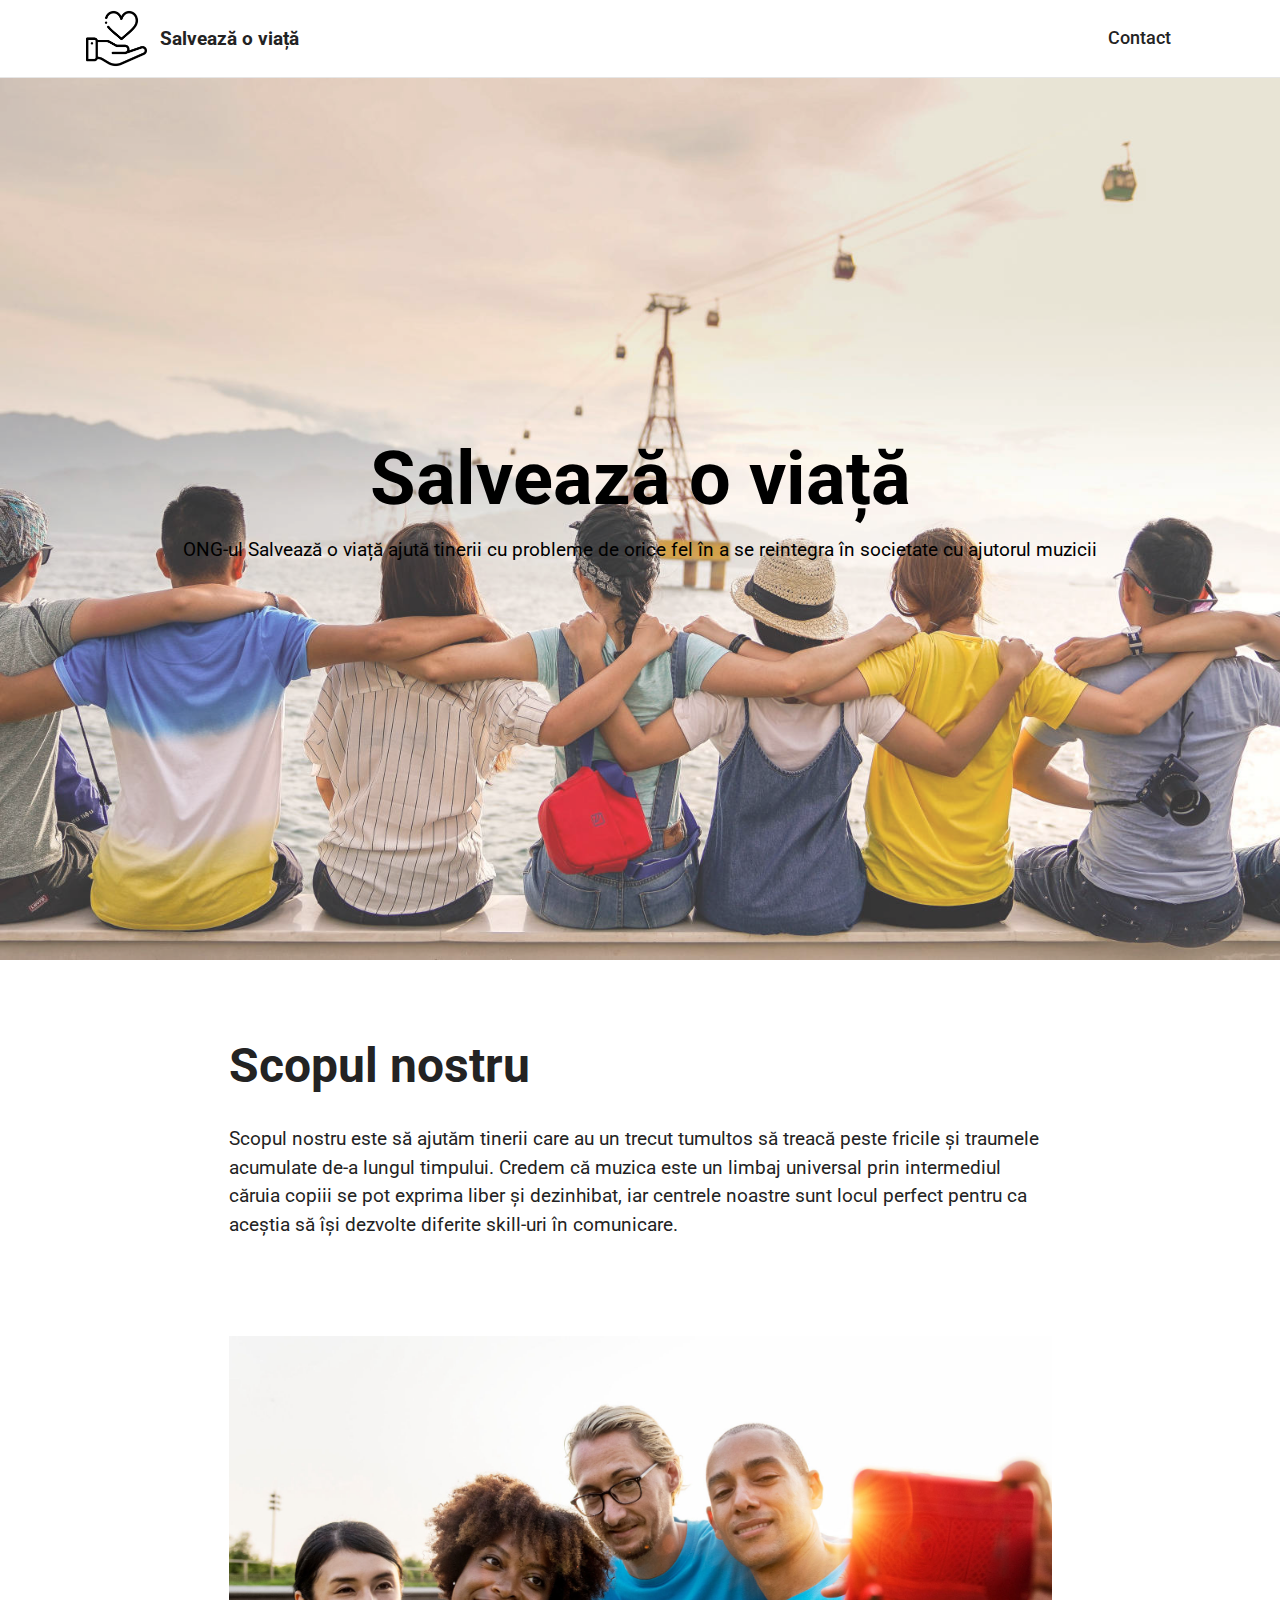
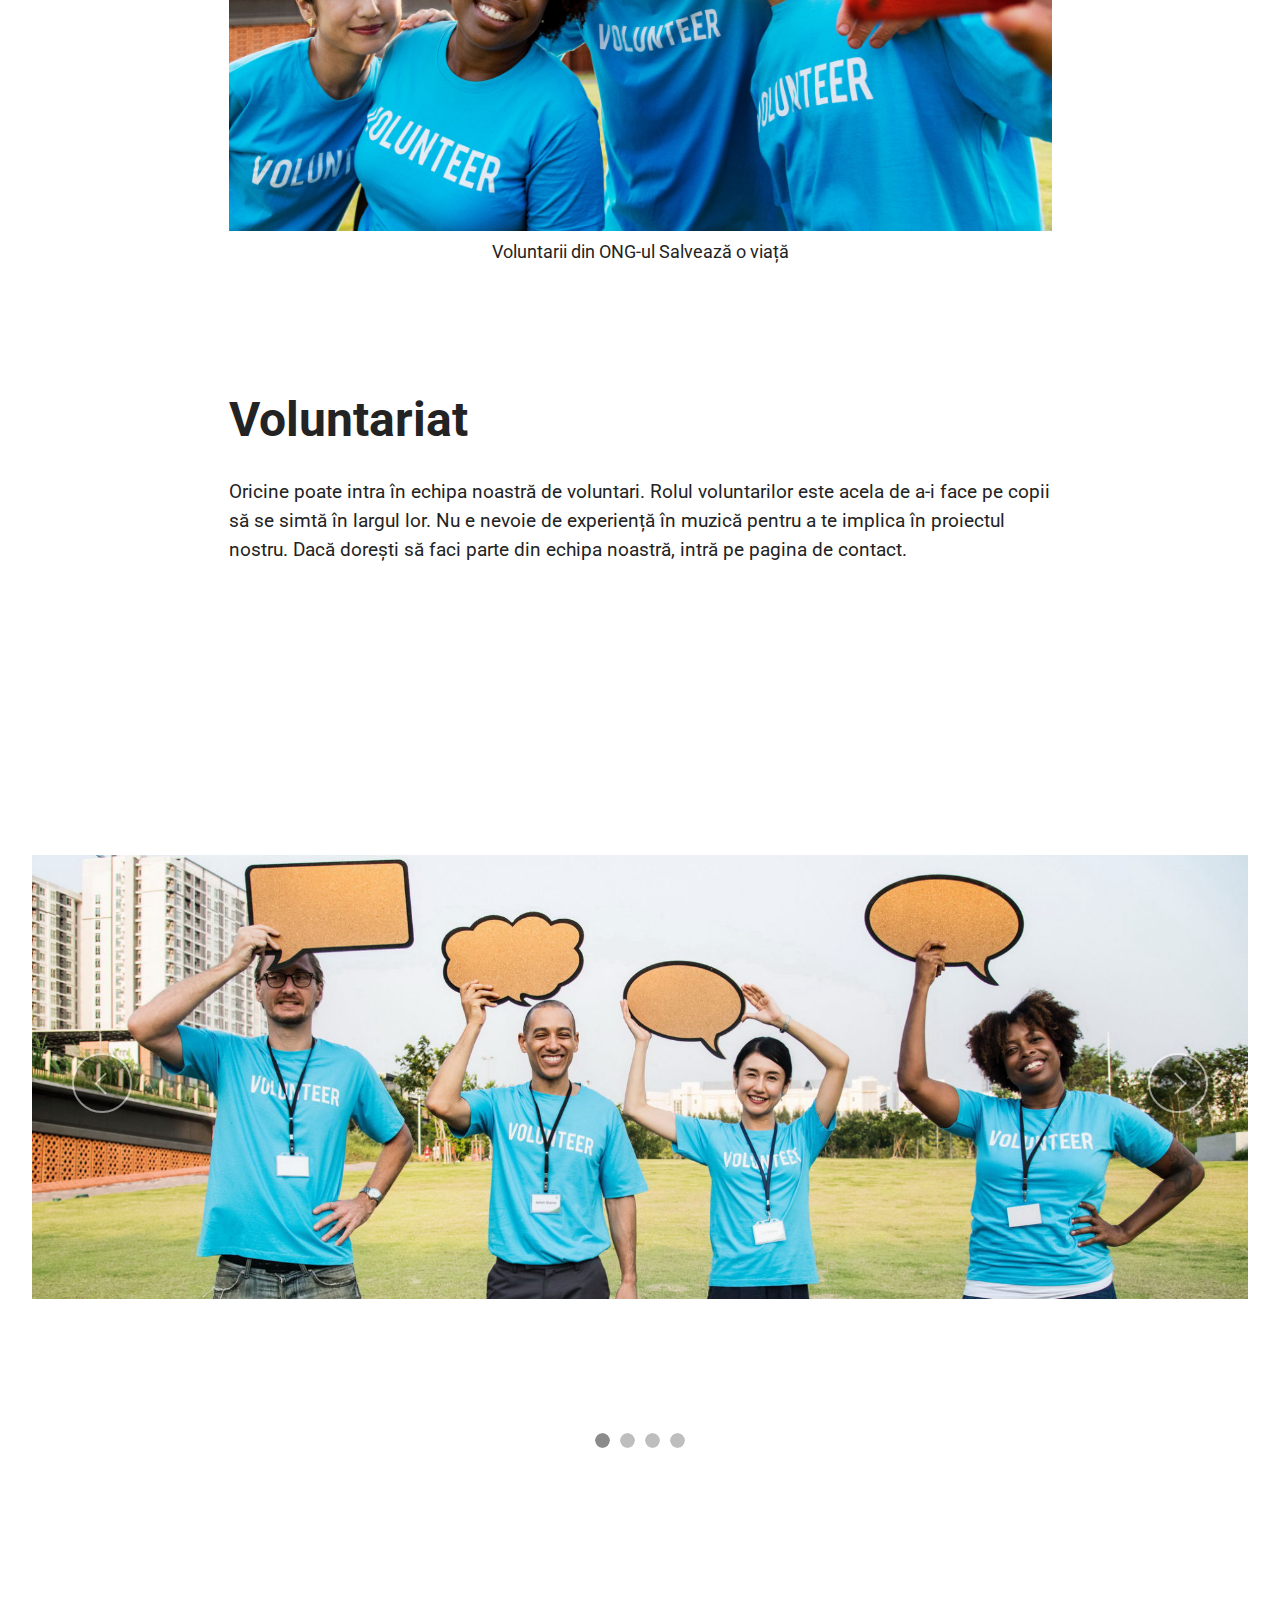
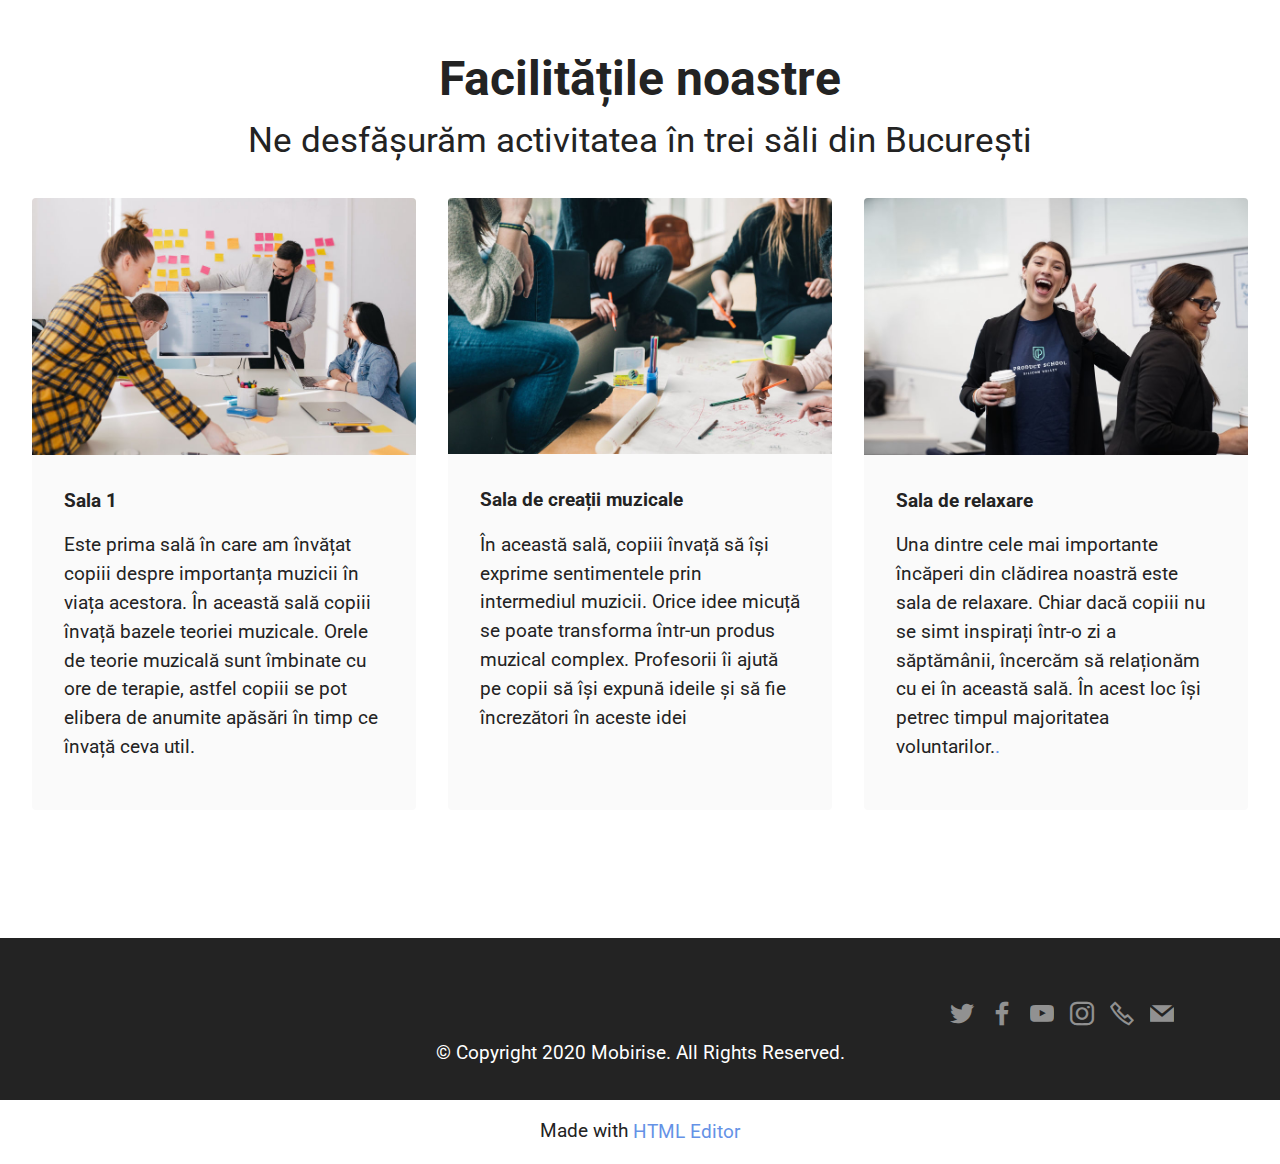
<file: index.html>
<!DOCTYPE html>
<html  >
<head>
  <meta charset="UTF-8">
  <meta http-equiv="X-UA-Compatible" content="IE=edge">
  <meta name="generator" content="Mobirise v5.7.8, mobirise.com">
  <meta name="viewport" content="width=device-width, initial-scale=1, minimum-scale=1">
  <link rel="shortcut icon" href="assets/images/heart-121x121.png" type="image/x-icon">
  <meta name="description" content="">
  
  
  <title>Home</title>
  <link rel="stylesheet" href="assets/web/assets/mobirise-icons2/mobirise2.css">
  <link rel="stylesheet" href="assets/bootstrap/css/bootstrap.min.css">
  <link rel="stylesheet" href="assets/bootstrap/css/bootstrap-grid.min.css">
  <link rel="stylesheet" href="assets/bootstrap/css/bootstrap-reboot.min.css">
  <link rel="stylesheet" href="assets/dropdown/css/style.css">
  <link rel="stylesheet" href="assets/socicon/css/styles.css">
  <link rel="stylesheet" href="assets/theme/css/style.css">
  <link rel="preload" href="https://fonts.googleapis.com/css?family=Roboto:100,100i,300,300i,400,400i,500,500i,700,700i,900,900i&display=swap" as="style" onload="this.onload=null;this.rel='stylesheet'">
  <noscript><link rel="stylesheet" href="https://fonts.googleapis.com/css?family=Roboto:100,100i,300,300i,400,400i,500,500i,700,700i,900,900i&display=swap"></noscript>
  <link rel="preload" as="style" href="assets/mobirise/css/mbr-additional.css"><link rel="stylesheet" href="assets/mobirise/css/mbr-additional.css" type="text/css">

  
  
  
</head>
<body>
  
  <section data-bs-version="5.1" class="menu cid-s48OLK6784" once="menu" id="menu1-h">
    
    <nav class="navbar navbar-dropdown navbar-fixed-top navbar-expand-lg">
        <div class="container">
            <div class="navbar-brand">
                <span class="navbar-logo">
                    
                        <img src="assets/images/heart-121x121.png" alt="Logo-ul ONG-ului reprezentând o mână care ține o inimă" style="height: 3.8rem;">
                    
                </span>
                <span class="navbar-caption-wrap"><a class="navbar-caption text-black text-primary display-7" href="index.html#top">Salvează o viață</a></span>
            </div>
            <button class="navbar-toggler" type="button" data-toggle="collapse" data-bs-toggle="collapse" data-target="#navbarSupportedContent" data-bs-target="#navbarSupportedContent" aria-controls="navbarNavAltMarkup" aria-expanded="false" aria-label="Toggle navigation">
                <div class="hamburger">
                    <span></span>
                    <span></span>
                    <span></span>
                    <span></span>
                </div>
            </button>
            <div class="collapse navbar-collapse" id="navbarSupportedContent">
                <ul class="navbar-nav nav-dropdown nav-right" data-app-modern-menu="true"><li class="nav-item"><a class="nav-link link text-black text-primary display-4" href="page1.html#contacts2-t">Contact</a></li></ul>
                
                
            </div>
        </div>
    </nav>

</section>

<section data-bs-version="5.1" class="header13 cid-tt5R61L9NM mbr-fullscreen" id="header13-l">

    

    
    <div class="mbr-overlay" style="opacity: 0.2; background-color: rgb(255, 255, 255);"></div>

    <div class="align-center container">
        <div class="row justify-content-center">
            <div class="col-12 col-lg-10">
                <h1 class="mbr-section-title mbr-fonts-style mb-3 display-1"><strong>Salvează o viață</strong></h1>
                
                <p class="mbr-text mbr-fonts-style mb-3 display-7">ONG-ul Salvează o viață ajută tinerii cu probleme de orice fel în a se reintegra în societate cu ajutorul muzicii</p>
                
                
            </div>
        </div>
    </div>
</section>

<section data-bs-version="5.1" class="content1 cid-s48udlf8KU" id="content1-8">
    
    <div class="container">
        <div class="row justify-content-center">
            <div class="title col-12 col-md-9">
                <h2 class="mbr-section-title mbr-fonts-style align-center mb-4 display-2"><strong>Scopul nostru</strong></h2>
                <h3 class="mbr-section-subtitle align-center mbr-fonts-style mb-4 display-7">Scopul nostru este să ajutăm tinerii care au un trecut tumultos să treacă peste fricile și traumele acumulate de-a lungul timpului. Credem că muzica este un limbaj universal prin intermediul căruia copiii se pot exprima liber și dezinhibat, iar centrele noastre sunt locul perfect pentru ca aceștia să își dezvolte diferite skill-uri în comunicare.</h3>
                
            </div>
        </div>
    </div>
</section>

<section data-bs-version="5.1" class="image3 cid-s48upRUlSD" id="image3-9">
    

    

    <div class="container">
        <div class="row justify-content-center">
            <div class="col-12 col-lg-9">
                <div class="image-wrapper">
                    <img src="assets/images/volunteer-1916x1153.jpg" alt="Patru voluntari făcând o poză pentru paginile noastre de social media">
                    <p class="mbr-description mbr-fonts-style mt-2 align-center display-4">Voluntarii din ONG-ul Salvează o viață</p>
                </div>
            </div>
        </div>
    </div>
</section>

<section data-bs-version="5.1" class="content1 cid-tt5WBxVD99" id="content1-o">
    
    <div class="container">
        <div class="row justify-content-center">
            <div class="title col-12 col-md-9">
                <h2 class="mbr-section-title mbr-fonts-style align-center mb-4 display-2"><strong>Voluntariat</strong></h2>
                <h3 class="mbr-section-subtitle align-center mbr-fonts-style mb-4 display-7">Oricine poate intra în echipa noastră de voluntari. Rolul voluntarilor este acela de a-i face pe copii să se simtă în largul lor. Nu e nevoie de experiență în muzică pentru a te implica în proiectul nostru. Dacă dorești să faci parte din echipa noastră, intră pe pagina de contact.</h3>
                
            </div>
        </div>
    </div>
</section>

<section data-bs-version="5.1" class="slider2 cid-tt5V5Ujp25" id="slider2-m">
    

    
    <div class="container-fluid">
        <div class="row justify-content-center">
            <div class="col-12 col-md-10 col-lg-12">
                <div class="carousel slide" id="tthFWbwuu3" data-ride="carousel" data-bs-ride="carousel" data-interval="5000" data-bs-interval="5000">
                    
                    <ol class="carousel-indicators">
                        <li data-slide-to="0" data-bs-slide-to="0" class="active" data-target="#tthFWbwuu3" data-bs-target="#tthFWbwuu3"></li><li data-slide-to="1" data-bs-slide-to="1" class="" data-target="#tthFWbwuu3" data-bs-target="#tthFWbwuu3"></li><li data-slide-to="2" data-bs-slide-to="2" class="" data-target="#tthFWbwuu3" data-bs-target="#tthFWbwuu3"></li><li data-slide-to="3" data-bs-slide-to="3" class="" data-target="#tthFWbwuu3" data-bs-target="#tthFWbwuu3"></li>
                        
                        
                    </ol>
                    <div class="carousel-inner">
                        <div class="carousel-item slider-image item active">
                            <div class="item-wrapper">
                                <img class="d-block w-100" src="assets/images/1-1900x693.jpg" alt="Voluntarii ong-ului se afla în parc, purtând tricouri pe care scrie volunteer" data-slide-to="1" data-bs-slide-to="1">
                                
                            </div>
                        </div><div class="carousel-item slider-image item">
                            <div class="item-wrapper">
                                <img class="d-block w-100" src="assets/images/2-1900x693.jpg" alt="Colegii noștri stau în sala centrală și analizează pagina noastră de Facebook" data-slide-to="2" data-bs-slide-to="2">
                                
                            </div>
                        </div><div class="carousel-item slider-image item">
                            <div class="item-wrapper">
                                <img class="d-block w-100" src="assets/images/4-1900x693.jpg" alt="Voluntarii se afla în sala de recreație și socializează" data-slide-to="4" data-bs-slide-to="4">
                                
                            </div>
                        </div><div class="carousel-item slider-image item">
                            <div class="item-wrapper">
                                <img class="d-block w-100" src="assets/images/5-1900x693.jpg" alt="Profesorii discută în sala de conferință" data-slide-to="5" data-bs-slide-to="5">
                                
                            </div>
                        </div>
                        
                        
                    </div>
                    <a class="carousel-control carousel-control-prev" role="button" data-slide="prev" data-bs-slide="prev" href="#tthFWbwuu3">
                        <span class="mobi-mbri mobi-mbri-arrow-prev" aria-hidden="true"></span>
                        <span class="sr-only visually-hidden">Previous</span>
                    </a>
                    <a class="carousel-control carousel-control-next" role="button" data-slide="next" data-bs-slide="next" href="#tthFWbwuu3">
                        <span class="mobi-mbri mobi-mbri-arrow-next" aria-hidden="true"></span>
                        <span class="sr-only visually-hidden">Next</span>
                    </a>
                </div>
            </div>
        </div>
    </div>
</section>

<section data-bs-version="5.1" class="gallery3 cid-ttbLKTCEky" id="gallery3-p">
    
    
    <div class="container-fluid">
        <div class="mbr-section-head">
            <h2 class="mbr-section-title mbr-fonts-style align-center mb-0 display-2"><strong>Facilitățile noastre</strong></h2>
            <h3 class="mbr-section-subtitle mbr-fonts-style align-center mb-0 mt-2 display-5">Ne desfășurăm activitatea în trei săli din București</h3>
        </div>
        <div class="row mt-4">
            <div class="item features-image сol-12 col-md-6 col-lg-4 active">
                <div class="item-wrapper">
                    <div class="item-img">
                        <img src="assets/images/teamwork-3-838x559.jpg" alt="Patru persoane analizează date pe un PC într-o cameră" data-slide-to="0" data-bs-slide-to="0">
                    </div>
                    <div class="item-content">
                        <h4 class="item-title mbr-fonts-style display-7"><strong>Sala 1</strong></h4>
                        
                        <p class="mbr-text mbr-fonts-style mt-3 display-7">Este prima sală în care am învățat copiii despre importanța muzicii în viața acestora. În această sală copiii învață bazele teoriei muzicale. Orele de teorie muzicală sunt îmbinate cu ore de terapie, astfel copiii se pot elibera de anumite apăsări în timp ce învață ceva util.</p>
                    </div>
                    
                </div>
            </div><div class="item features-image сol-12 col-md-6 col-lg-4">
                <div class="item-wrapper">
                    <div class="item-img">
                        <img src="assets/images/people-2557399-1280-838x558.jpg" alt="O masă pe care se află diferite proiecte, masa este înconjurată de oameni" data-slide-to="1" data-bs-slide-to="1">
                    </div>
                    <div class="item-content">
                        <h4 class="item-title mbr-fonts-style display-7">
                            <strong>Sala de creații muzicale</strong></h4>
                        
                        <p class="mbr-text mbr-fonts-style mt-3 display-7">În această sală, copiii învață să își exprime sentimentele prin intermediul muzicii. Orice idee micuță se poate transforma într-un produs muzical complex. Profesorii îi ajută pe copii să își expună ideile și să fie încrezători în aceste idei</p>
                    </div>
                    
                </div>
            </div><div class="item features-image сol-12 col-md-6 col-lg-4">
                <div class="item-wrapper">
                    <div class="item-img">
                        <img src="assets/images/happy-happy-joy-joy-838x559.jpg" alt="Două persoane, una stă cu două degete ridicate și zâmbește, iar a doua se deplasează spre dreapta" data-slide-to="2" data-bs-slide-to="2">
                    </div>
                    <div class="item-content">
                        <h4 class="item-title mbr-fonts-style display-7">
                            <strong>Sala de relaxare</strong></h4>
                        
                        <p class="mbr-text mbr-fonts-style mt-3 display-7">Una dintre cele mai importante încăperi din clădirea noastră este sala de relaxare. Chiar dacă copiii nu se simt inspirați într-o zi a săptămânii, încercăm să relaționăm cu ei în această sală. În acest loc își petrec timpul majoritatea voluntarilor.<a href="#" class="text-primary">.</a></p>
                    </div>
                    
                </div>
            </div>
            
            
            
        </div>
    </div>
</section>

<section data-bs-version="5.1" class="footer3 cid-s48P1Icc8J" once="footers" id="footer3-i">

    

    

    <div class="container">
        <div class="media-container-row align-center mbr-white">
            
            <div class="row social-row">
                <div class="social-list align-right pb-2">
                    
                    
                    
                    
                    
                    
                <div class="soc-item">
                        <a href="https://twitter.com/mobirise" target="_blank">
                            <span class="socicon-twitter socicon mbr-iconfont mbr-iconfont-social"></span>
                        </a>
                    </div><div class="soc-item">
                        <a href="https://www.facebook.com/pages/Mobirise/1616226671953247" target="_blank">
                            <span class="socicon-facebook socicon mbr-iconfont mbr-iconfont-social"></span>
                        </a>
                    </div><div class="soc-item">
                        <a href="https://www.youtube.com/c/mobirise" target="_blank">
                            <span class="socicon-youtube socicon mbr-iconfont mbr-iconfont-social"></span>
                        </a>
                    </div><div class="soc-item">
                        <a href="https://instagram.com/mobirise" target="_blank">
                            <span class="mbr-iconfont mbr-iconfont-social socicon-instagram socicon"></span>
                        </a>
                    </div><div class="soc-item">
                        <a href="tel:+40733656656784">
                            <span class="mbr-iconfont mbr-iconfont-social mobi-mbri-phone mobi-mbri"></span>
                        </a>
                    </div><div class="soc-item">
                        <a href="mailto:salveaza-o-viata@yahoo.com">
                            <span class="mbr-iconfont mbr-iconfont-social socicon-mail socicon"></span>
                        </a>
                    </div></div>
            </div>
            <div class="row row-copirayt">
                <p class="mbr-text mb-0 mbr-fonts-style mbr-white align-center display-7">
                    © Copyright 2020 Mobirise. All Rights Reserved.
                </p>
            </div>
        </div>
    </div>
</section><section class="display-7" style="padding: 0;align-items: center;justify-content: center;flex-wrap: wrap;    align-content: center;display: flex;position: relative;height: 4rem;"><a href="https://mobiri.se/2934278" style="flex: 1 1;height: 4rem;position: absolute;width: 100%;z-index: 1;"><img alt="" style="height: 4rem;" src="[data-uri]"></a><p style="margin: 0;text-align: center;" class="display-7">Made with &#8204;</p><a style="z-index:1" href="https://mobirise.com/html-editor.html">HTML Editor</a></section><script src="assets/bootstrap/js/bootstrap.bundle.min.js"></script>  <script src="assets/smoothscroll/smooth-scroll.js"></script>  <script src="assets/ytplayer/index.js"></script>  <script src="assets/dropdown/js/navbar-dropdown.js"></script>  <script src="assets/theme/js/script.js"></script>  
  
  
</body>
</html>
</file>
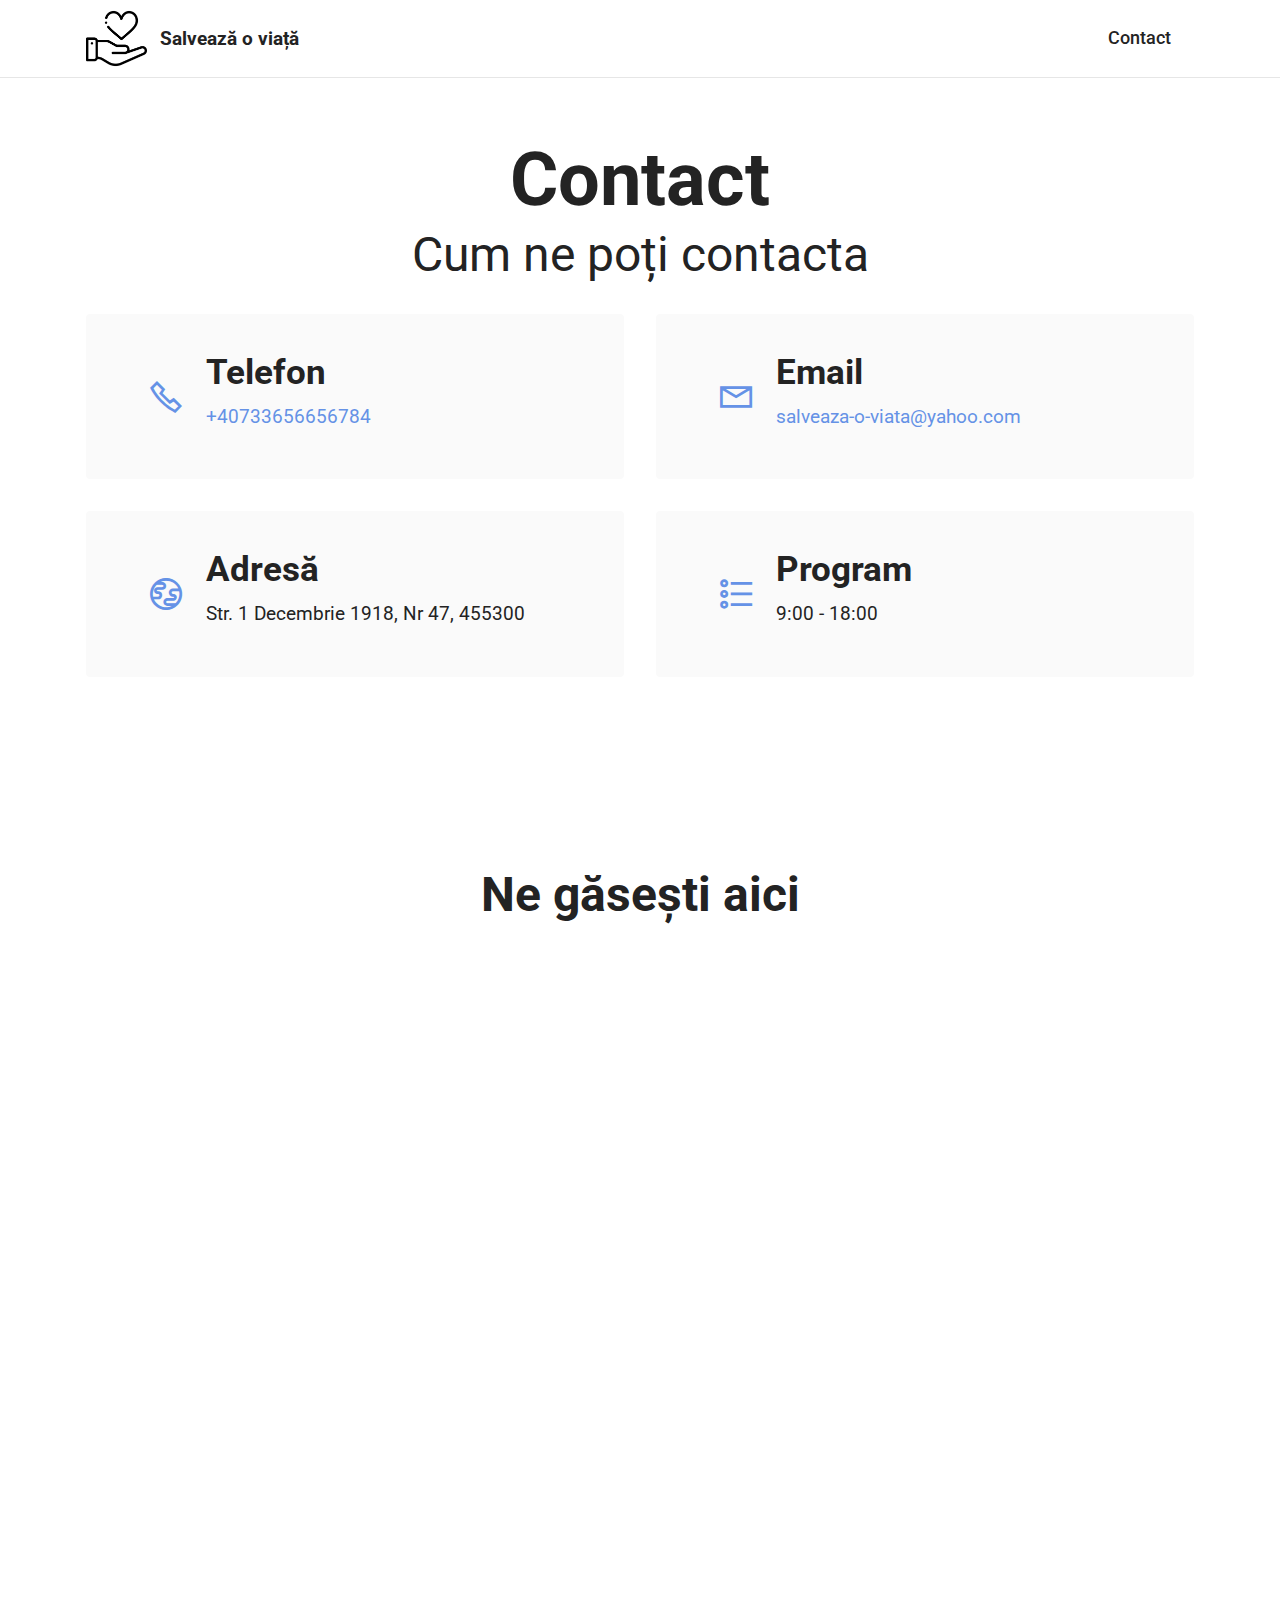
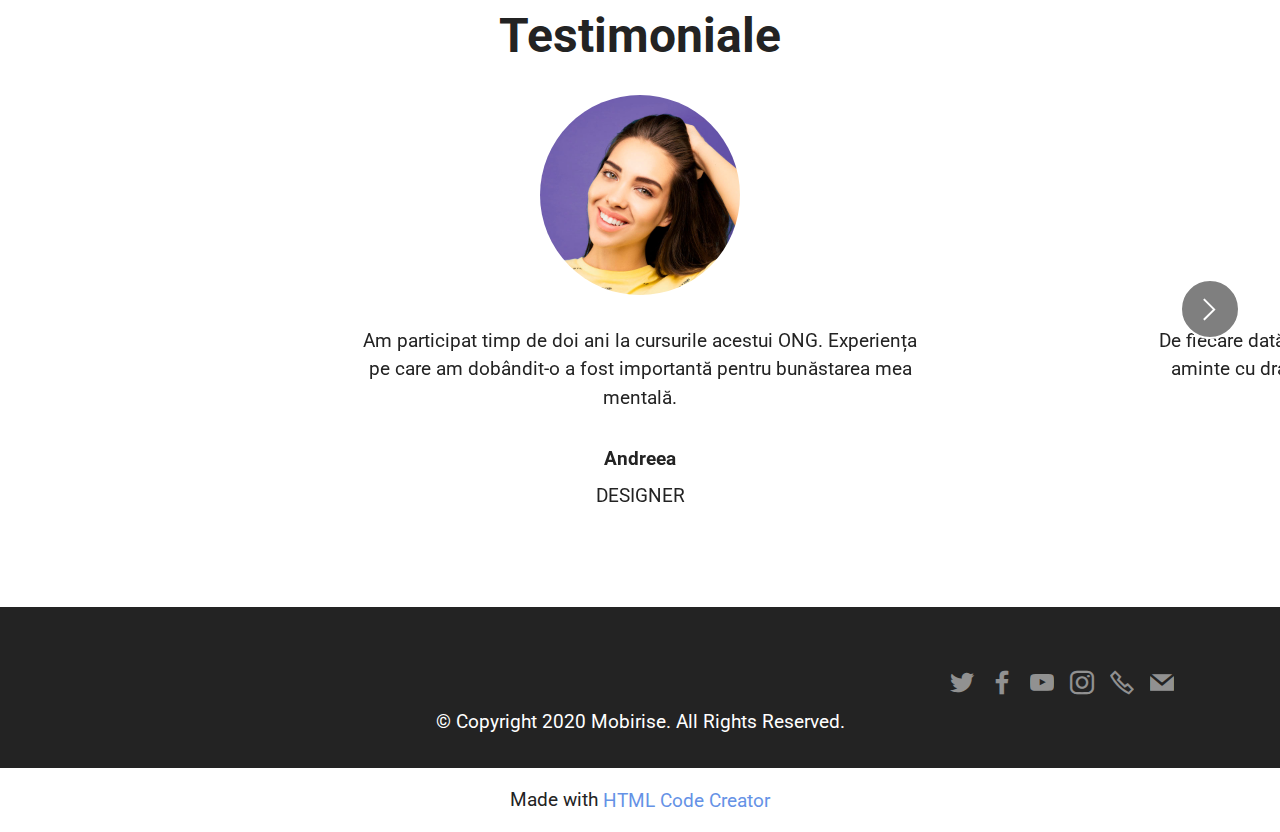
<file: page1.html>
<!DOCTYPE html>
<html  >
<head>
  <meta charset="UTF-8">
  <meta http-equiv="X-UA-Compatible" content="IE=edge">
  <meta name="generator" content="Mobirise v5.7.8, mobirise.com">
  <meta name="viewport" content="width=device-width, initial-scale=1, minimum-scale=1">
  <link rel="shortcut icon" href="assets/images/heart-121x121.png" type="image/x-icon">
  <meta name="description" content="">
  
  
  <title>Contact</title>
  <link rel="stylesheet" href="assets/web/assets/mobirise-icons2/mobirise2.css">
  <link rel="stylesheet" href="assets/bootstrap/css/bootstrap.min.css">
  <link rel="stylesheet" href="assets/bootstrap/css/bootstrap-grid.min.css">
  <link rel="stylesheet" href="assets/bootstrap/css/bootstrap-reboot.min.css">
  <link rel="stylesheet" href="assets/dropdown/css/style.css">
  <link rel="stylesheet" href="assets/socicon/css/styles.css">
  <link rel="stylesheet" href="assets/theme/css/style.css">
  <link rel="preload" href="https://fonts.googleapis.com/css?family=Roboto:100,100i,300,300i,400,400i,500,500i,700,700i,900,900i&display=swap" as="style" onload="this.onload=null;this.rel='stylesheet'">
  <noscript><link rel="stylesheet" href="https://fonts.googleapis.com/css?family=Roboto:100,100i,300,300i,400,400i,500,500i,700,700i,900,900i&display=swap"></noscript>
  <link rel="preload" as="style" href="assets/mobirise/css/mbr-additional.css"><link rel="stylesheet" href="assets/mobirise/css/mbr-additional.css" type="text/css">

  
  
  
</head>
<body>
  
  <section data-bs-version="5.1" class="menu cid-s48OLK6784" once="menu" id="menu1-q">
    
    <nav class="navbar navbar-dropdown navbar-fixed-top navbar-expand-lg">
        <div class="container">
            <div class="navbar-brand">
                <span class="navbar-logo">
                    
                        <img src="assets/images/heart-121x121.png" alt="Logo-ul ONG-ului reprezentând o mână care ține o inimă" style="height: 3.8rem;">
                    
                </span>
                <span class="navbar-caption-wrap"><a class="navbar-caption text-black text-primary display-7" href="index.html">Salvează o viață</a></span>
            </div>
            <button class="navbar-toggler" type="button" data-toggle="collapse" data-bs-toggle="collapse" data-target="#navbarSupportedContent" data-bs-target="#navbarSupportedContent" aria-controls="navbarNavAltMarkup" aria-expanded="false" aria-label="Toggle navigation">
                <div class="hamburger">
                    <span></span>
                    <span></span>
                    <span></span>
                    <span></span>
                </div>
            </button>
            <div class="collapse navbar-collapse" id="navbarSupportedContent">
                <ul class="navbar-nav nav-dropdown nav-right" data-app-modern-menu="true"><li class="nav-item"><a class="nav-link link text-black text-primary display-4" href="page1.html#contacts2-t">Contact</a></li></ul>
                
                
            </div>
        </div>
    </nav>

</section>

<section data-bs-version="5.1" class="contacts2 cid-ttbQZQceqc" id="contacts2-t">
    <!---->
    

    
    
    <div class="container">
        <div class="mbr-section-head">
            <h1 class="mbr-section-title mbr-fonts-style align-center mb-0 display-1">
                <strong>Contact</strong></h1>
            <h2 class="mbr-section-subtitle mbr-fonts-style align-center mb-0 mt-2 display-2">
                Cum ne poți contacta</h2>
        </div>
        <div class="row justify-content-center mt-4">
            <div class="card col-12 col-md-6">
                <div class="card-wrapper">
                    <div class="image-wrapper">
                        <span class="mbr-iconfont mobi-mbri-phone mobi-mbri"></span>
                    </div>
                    <div class="text-wrapper">
                        <h3 class="card-title mbr-fonts-style mb-1 display-5"><strong>Telefon</strong></h3>
                        <p class="mbr-text mbr-fonts-style display-7"><a href="tel:+40733656656784" class="text-primary">+40733656656784</a></p>
                    </div>
                </div>
            </div>
            <div class="card col-12 col-md-6">
                <div class="card-wrapper">
                    <div class="image-wrapper">
                        <span class="mbr-iconfont mobi-mbri-letter mobi-mbri"></span>
                    </div>
                    <div class="text-wrapper">
                        <h3 class="card-title mbr-fonts-style mb-1 display-5">
                            <strong>Email</strong>
                        </h3>
                        <p class="mbr-text mbr-fonts-style display-7"><a href="mailto:salveaza-o-viata@yahoo.com" class="text-primary">salveaza-o-viata@yahoo.com</a></p>
                    </div>
                </div>
            </div>
            <div class="card col-12 col-md-6">
                <div class="card-wrapper">
                    <div class="image-wrapper">
                        <span class="mbr-iconfont mobi-mbri-globe mobi-mbri"></span>
                    </div>
                    <div class="text-wrapper">
                        <h3 class="card-title mbr-fonts-style mb-1 display-5">
                            <strong>Adresă</strong></h3>
                        <p class="mbr-text mbr-fonts-style display-7">
                            Str. 1 Decembrie 1918, Nr 47, 455300</p>
                    </div>
                </div>
            </div>
            <div class="card col-12 col-md-6">
                <div class="card-wrapper">
                    <div class="image-wrapper">
                        <span class="mbr-iconfont mobi-mbri-bulleted-list mobi-mbri"></span>
                    </div>
                    <div class="text-wrapper">
                        <h3 class="card-title mbr-fonts-style mb-1 display-5"><strong>Program</strong></h3>
                        <p class="mbr-text mbr-fonts-style display-7">
                            9:00 - 18:00
                        </p>
                    </div>
                </div>
            </div>
        </div>
    </div>
</section>

<section data-bs-version="5.1" class="map1 cid-ttbQzpxJeU" id="map1-s">
    
    
    
    <div class="container">
        <div class="mbr-section-head mb-4">
            <h2 class="mbr-section-title mbr-fonts-style align-center mb-0 display-2"><strong>Ne găsești aici</strong></h2>
            
        </div>
        <div class="google-map"><iframe frameborder="0" style="border:0" src="https://www.google.com/maps/embed/v1/place?key=AIzaSyCNveGQ9bfpKFwWzQLLftrR9hNiHwdqQG8&amp;q=str. 1 decembrie 1918, nr 47, 455300" allowfullscreen=""></iframe></div>
    </div>
</section>

<section data-bs-version="5.1" class="people5 mbr-embla cid-ttbSueANZa" id="people5-v">

    

    
    

    <div class="position-relative text-center">
        <h2 class="mb-4 mbr-fonts-style display-2"><strong>Testimoniale</strong></h2>

        <div class="embla" data-skip-snaps="true" data-align="center" data-auto-play-interval="5" data-draggable="true">
            <div class="embla__viewport container-fluid">
                <div class="embla__container">
                    <div class="embla__slide slider-image item" style="margin-left: 7rem; margin-right: 7rem;">
                        <div class="user">
                            <div class="user_image">
                                <div class="item-wrapper position-relative">
                                    <img src="assets/images/team3.jpg" alt="">
                                </div>
                            </div>
                            <div class="user_text mb-4">
                                <p class="mbr-fonts-style display-7">
                                    Am participat timp de doi ani la cursurile acestui ONG. Experiența pe care am dobândit-o a fost importantă pentru bunăstarea mea mentală.</p>
                            </div>
                            <div class="user_name mbr-fonts-style mb-2 display-7">
                                <strong>Andreea</strong></div>
                            <div class="user_desk mbr-fonts-style display-7">
                                DESIGNER
                            </div>
                        </div>
                    </div>
                    <div class="embla__slide slider-image item" style="margin-left: 7rem; margin-right: 7rem;">
                        <div class="user">
                            <div class="user_image">
                                <div class="item-wrapper position-relative">
                                    <img src="assets/images/team2.jpg" alt="">
                                </div>
                            </div>
                            <div class="user_text mb-4">
                                <p class="mbr-fonts-style display-7">
                                    De fiecare dată când mă simt stresată apelez la muzică. Îmi aduc aminte cu drag de zilele petrecute alături de cei din Salvează o viață.</p>
                            </div>
                            <div class="user_name mbr-fonts-style mb-2 display-7"><strong>Ioana</strong></div>
                            <div class="user_desk mbr-fonts-style display-7">
                                ARHITECT</div>
                        </div>
                    </div><div class="embla__slide slider-image item" style="margin-left: 7rem; margin-right: 7rem;">
                        <div class="user">
                            <div class="user_image">
                                <div class="item-wrapper position-relative">
                                    <img src="assets/images/mbr-600x600.jpg" alt="" data-slide-to="2" data-bs-slide-to="3">
                                </div>
                            </div>
                            <div class="user_text mb-4">
                                <p class="mbr-fonts-style display-7">
                                    Viața mea s-a schimbat în ceva mai bun după ce am petrecut un an alături de membri acestui ONG. Recomand cu mare căldură.</p>
                            </div>
                            <div class="user_name mbr-fonts-style mb-2 display-7"><strong>Petra</strong></div>
                            <div class="user_desk mbr-fonts-style display-7">
                                MUZICIAN</div>
                        </div>
                    </div>
                    <div class="embla__slide slider-image item" style="margin-left: 7rem; margin-right: 7rem;">
                        <div class="user">
                            <div class="user_image">
                                <div class="item-wrapper position-relative">
                                    <img src="assets/images/team1.jpg" alt="" data-slide-to="3">
                                </div>
                            </div>
                            <div class="user_text mb-4">
                                <p class="mbr-fonts-style display-7">Zilele în care învățam diferite skill-uri în acest ONG au fost cele mai bune zile din vialța mea</p>
                            </div>
                            <div class="user_name mbr-fonts-style mb-2 display-7">
                                <strong>Herbert</strong>
                            </div>
                            <div class="user_desk mbr-fonts-style display-7">
                                DEVELOPER
                            </div>
                        </div>
                    </div>
                </div>
            </div>
            <button class="embla__button embla__button--prev">
                <span class="mobi-mbri mobi-mbri-arrow-prev mbr-iconfont" aria-hidden="true"></span>
                <span class="sr-only visually-hidden visually-hidden">Previous</span>
            </button>
            <button class="embla__button embla__button--next">
                <span class="mobi-mbri mobi-mbri-arrow-next mbr-iconfont" aria-hidden="true"></span>
                <span class="sr-only visually-hidden visually-hidden">Next</span>
            </button>
        </div>
    </div>
</section>

<section data-bs-version="5.1" class="footer3 cid-s48P1Icc8J" once="footers" id="footer3-r">

    

    

    <div class="container">
        <div class="media-container-row align-center mbr-white">
            
            <div class="row social-row">
                <div class="social-list align-right pb-2">
                    
                    
                    
                    
                    
                    
                <div class="soc-item">
                        <a href="https://twitter.com/mobirise" target="_blank">
                            <span class="socicon-twitter socicon mbr-iconfont mbr-iconfont-social"></span>
                        </a>
                    </div><div class="soc-item">
                        <a href="https://www.facebook.com/pages/Mobirise/1616226671953247" target="_blank">
                            <span class="socicon-facebook socicon mbr-iconfont mbr-iconfont-social"></span>
                        </a>
                    </div><div class="soc-item">
                        <a href="https://www.youtube.com/c/mobirise" target="_blank">
                            <span class="socicon-youtube socicon mbr-iconfont mbr-iconfont-social"></span>
                        </a>
                    </div><div class="soc-item">
                        <a href="https://instagram.com/mobirise" target="_blank">
                            <span class="mbr-iconfont mbr-iconfont-social socicon-instagram socicon"></span>
                        </a>
                    </div><div class="soc-item">
                        <a href="tel:+40733656656784">
                            <span class="mbr-iconfont mbr-iconfont-social mobi-mbri-phone mobi-mbri"></span>
                        </a>
                    </div><div class="soc-item">
                        <a href="mailto:salveaza-o-viata@yahoo.com">
                            <span class="mbr-iconfont mbr-iconfont-social socicon-mail socicon"></span>
                        </a>
                    </div></div>
            </div>
            <div class="row row-copirayt">
                <p class="mbr-text mb-0 mbr-fonts-style mbr-white align-center display-7">
                    © Copyright 2020 Mobirise. All Rights Reserved.
                </p>
            </div>
        </div>
    </div>
</section><section class="display-7" style="padding: 0;align-items: center;justify-content: center;flex-wrap: wrap;    align-content: center;display: flex;position: relative;height: 4rem;"><a href="https://mobiri.se/2934278" style="flex: 1 1;height: 4rem;position: absolute;width: 100%;z-index: 1;"><img alt="" style="height: 4rem;" src="[data-uri]"></a><p style="margin: 0;text-align: center;" class="display-7">Made with  &#8204;</p><a style="z-index:1" href="https://mobirise.com/builder/html-code-generator.html">HTML Code Creator</a></section><script src="assets/bootstrap/js/bootstrap.bundle.min.js"></script>  <script src="assets/smoothscroll/smooth-scroll.js"></script>  <script src="assets/ytplayer/index.js"></script>  <script src="assets/dropdown/js/navbar-dropdown.js"></script>  <script src="assets/embla/embla.min.js"></script>  <script src="assets/embla/script.js"></script>  <script src="assets/theme/js/script.js"></script>  
  
  
</body>
</html>
</file>
<file: assets/web/assets/mobirise-icons2/mobirise2.css>
@font-face {
  font-family: 'Moririse2';
  font-display: swap;
  src:  url('mobirise2.eot?f2bix4');
  src:  url('mobirise2.eot?f2bix4#iefix') format('embedded-opentype'),
    url('mobirise2.ttf?f2bix4') format('truetype'),
    url('mobirise2.woff?f2bix4') format('woff'),
    url('mobirise2.svg?f2bix4#mobirise2') format('svg');
  font-weight: normal;
  font-style: normal;
}

[class^="mobi-"], [class*=" mobi-"] {
  /* use !important to prevent issues with browser extensions that change fonts */
  font-family: 'Moririse2' !important;
  speak: none;
  font-style: normal;
  font-weight: normal;
  font-variant: normal;
  text-transform: none;
  line-height: 1;

  /* Better Font Rendering =========== */
  -webkit-font-smoothing: antialiased;
  -moz-osx-font-smoothing: grayscale;
}

.mobi-mbri-add-submenu:before {
  content: "\e900";
}
.mobi-mbri-alert:before {
  content: "\e901";
}
.mobi-mbri-align-center:before {
  content: "\e902";
}
.mobi-mbri-align-justify:before {
  content: "\e903";
}
.mobi-mbri-align-left:before {
  content: "\e904";
}
.mobi-mbri-align-right:before {
  content: "\e905";
}
.mobi-mbri-android:before {
  content: "\e906";
}
.mobi-mbri-apple:before {
  content: "\e907";
}
.mobi-mbri-arrow-down:before {
  content: "\e908";
}
.mobi-mbri-arrow-next:before {
  content: "\e909";
}
.mobi-mbri-arrow-prev:before {
  content: "\e90a";
}
.mobi-mbri-arrow-up:before {
  content: "\e90b";
}
.mobi-mbri-bold:before {
  content: "\e90c";
}
.mobi-mbri-bookmark:before {
  content: "\e90d";
}
.mobi-mbri-bootstrap:before {
  content: "\e90e";
}
.mobi-mbri-briefcase:before {
  content: "\e90f";
}
.mobi-mbri-browse:before {
  content: "\e910";
}
.mobi-mbri-bulleted-list:before {
  content: "\e911";
}
.mobi-mbri-calendar:before {
  content: "\e912";
}
.mobi-mbri-camera:before {
  content: "\e913";
}
.mobi-mbri-cart-add:before {
  content: "\e914";
}
.mobi-mbri-cart-full:before {
  content: "\e915";
}
.mobi-mbri-cash:before {
  content: "\e916";
}
.mobi-mbri-change-style:before {
  content: "\e917";
}
.mobi-mbri-chat:before {
  content: "\e918";
}
.mobi-mbri-clock:before {
  content: "\e919";
}
.mobi-mbri-close:before {
  content: "\e91a";
}
.mobi-mbri-cloud:before {
  content: "\e91b";
}
.mobi-mbri-code:before {
  content: "\e91c";
}
.mobi-mbri-contact-form:before {
  content: "\e91d";
}
.mobi-mbri-credit-card:before {
  content: "\e91e";
}
.mobi-mbri-cursor-click:before {
  content: "\e91f";
}
.mobi-mbri-cust-feedback:before {
  content: "\e920";
}
.mobi-mbri-database:before {
  content: "\e921";
}
.mobi-mbri-delivery:before {
  content: "\e922";
}
.mobi-mbri-desktop:before {
  content: "\e923";
}
.mobi-mbri-devices:before {
  content: "\e924";
}
.mobi-mbri-down:before {
  content: "\e925";
}
.mobi-mbri-download-2:before {
  content: "\e926";
}
.mobi-mbri-download:before {
  content: "\e927";
}
.mobi-mbri-drag-n-drop-2:before {
  content: "\e928";
}
.mobi-mbri-drag-n-drop:before {
  content: "\e929";
}
.mobi-mbri-edit-2:before {
  content: "\e92a";
}
.mobi-mbri-edit:before {
  content: "\e92b";
}
.mobi-mbri-error:before {
  content: "\e92c";
}
.mobi-mbri-extension:before {
  content: "\e92d";
}
.mobi-mbri-features:before {
  content: "\e92e";
}
.mobi-mbri-file:before {
  content: "\e92f";
}
.mobi-mbri-flag:before {
  content: "\e930";
}
.mobi-mbri-folder:before {
  content: "\e931";
}
.mobi-mbri-gift:before {
  content: "\e932";
}
.mobi-mbri-github:before {
  content: "\e933";
}
.mobi-mbri-globe-2:before {
  content: "\e934";
}
.mobi-mbri-globe:before {
  content: "\e935";
}
.mobi-mbri-growing-chart:before {
  content: "\e936";
}
.mobi-mbri-hearth:before {
  content: "\e937";
}
.mobi-mbri-help:before {
  content: "\e938";
}
.mobi-mbri-home:before {
  content: "\e939";
}
.mobi-mbri-hot-cup:before {
  content: "\e93a";
}
.mobi-mbri-idea:before {
  content: "\e93b";
}
.mobi-mbri-image-gallery:before {
  content: "\e93c";
}
.mobi-mbri-image-slider:before {
  content: "\e93d";
}
.mobi-mbri-info:before {
  content: "\e93e";
}
.mobi-mbri-italic:before {
  content: "\e93f";
}
.mobi-mbri-key:before {
  content: "\e940";
}
.mobi-mbri-laptop:before {
  content: "\e941";
}
.mobi-mbri-layers:before {
  content: "\e942";
}
.mobi-mbri-left-right:before {
  content: "\e943";
}
.mobi-mbri-left:before {
  content: "\e944";
}
.mobi-mbri-letter:before {
  content: "\e945";
}
.mobi-mbri-like:before {
  content: "\e946";
}
.mobi-mbri-link:before {
  content: "\e947";
}
.mobi-mbri-lock:before {
  content: "\e948";
}
.mobi-mbri-login:before {
  content: "\e949";
}
.mobi-mbri-logout:before {
  content: "\e94a";
}
.mobi-mbri-magic-stick:before {
  content: "\e94b";
}
.mobi-mbri-map-pin:before {
  content: "\e94c";
}
.mobi-mbri-menu:before {
  content: "\e94d";
}
.mobi-mbri-mobile-2:before {
  content: "\e94e";
}
.mobi-mbri-mobile-horizontal:before {
  content: "\e94f";
}
.mobi-mbri-mobile:before {
  content: "\e950";
}
.mobi-mbri-mobirise:before {
  content: "\e951";
}
.mobi-mbri-more-horizontal:before {
  content: "\e952";
}
.mobi-mbri-more-vertical:before {
  content: "\e953";
}
.mobi-mbri-music:before {
  content: "\e954";
}
.mobi-mbri-new-file:before {
  content: "\e955";
}
.mobi-mbri-numbered-list:before {
  content: "\e956";
}
.mobi-mbri-opened-folder:before {
  content: "\e957";
}
.mobi-mbri-pages:before {
  content: "\e958";
}
.mobi-mbri-paper-plane:before {
  content: "\e959";
}
.mobi-mbri-paperclip:before {
  content: "\e95a";
}
.mobi-mbri-phone:before {
  content: "\e95b";
}
.mobi-mbri-photo:before {
  content: "\e95c";
}
.mobi-mbri-photos:before {
  content: "\e95d";
}
.mobi-mbri-pin:before {
  content: "\e95e";
}
.mobi-mbri-play:before {
  content: "\e95f";
}
.mobi-mbri-plus:before {
  content: "\e960";
}
.mobi-mbri-preview:before {
  content: "\e961";
}
.mobi-mbri-print:before {
  content: "\e962";
}
.mobi-mbri-protect:before {
  content: "\e963";
}
.mobi-mbri-question:before {
  content: "\e964";
}
.mobi-mbri-quote-left:before {
  content: "\e965";
}
.mobi-mbri-quote-right:before {
  content: "\e966";
}
.mobi-mbri-redo:before {
  content: "\e967";
}
.mobi-mbri-refresh:before {
  content: "\e968";
}
.mobi-mbri-responsive-2:before {
  content: "\e969";
}
.mobi-mbri-responsive:before {
  content: "\e96a";
}
.mobi-mbri-right:before {
  content: "\e96b";
}
.mobi-mbri-rocket:before {
  content: "\e96c";
}
.mobi-mbri-sad-face:before {
  content: "\e96d";
}
.mobi-mbri-sale:before {
  content: "\e96e";
}
.mobi-mbri-save:before {
  content: "\e96f";
}
.mobi-mbri-search:before {
  content: "\e970";
}
.mobi-mbri-setting-2:before {
  content: "\e971";
}
.mobi-mbri-setting-3:before {
  content: "\e972";
}
.mobi-mbri-setting:before {
  content: "\e973";
}
.mobi-mbri-share:before {
  content: "\e974";
}
.mobi-mbri-shopping-bag:before {
  content: "\e975";
}
.mobi-mbri-shopping-basket:before {
  content: "\e976";
}
.mobi-mbri-shopping-cart:before {
  content: "\e977";
}
.mobi-mbri-sites:before {
  content: "\e978";
}
.mobi-mbri-smile-face:before {
  content: "\e979";
}
.mobi-mbri-speed:before {
  content: "\e97a";
}
.mobi-mbri-star:before {
  content: "\e97b";
}
.mobi-mbri-success:before {
  content: "\e97c";
}
.mobi-mbri-sun:before {
  content: "\e97d";
}
.mobi-mbri-sun2:before {
  content: "\e97e";
}
.mobi-mbri-tablet-vertical:before {
  content: "\e97f";
}
.mobi-mbri-tablet:before {
  content: "\e980";
}
.mobi-mbri-target:before {
  content: "\e981";
}
.mobi-mbri-timer:before {
  content: "\e982";
}
.mobi-mbri-to-ftp:before {
  content: "\e983";
}
.mobi-mbri-to-local-drive:before {
  content: "\e984";
}
.mobi-mbri-touch-swipe:before {
  content: "\e985";
}
.mobi-mbri-touch:before {
  content: "\e986";
}
.mobi-mbri-trash:before {
  content: "\e987";
}
.mobi-mbri-underline:before {
  content: "\e988";
}
.mobi-mbri-undo:before {
  content: "\e989";
}
.mobi-mbri-unlink:before {
  content: "\e98a";
}
.mobi-mbri-unlock:before {
  content: "\e98b";
}
.mobi-mbri-up-down:before {
  content: "\e98c";
}
.mobi-mbri-up:before {
  content: "\e98d";
}
.mobi-mbri-update:before {
  content: "\e98e";
}
.mobi-mbri-upload-2:before {
  content: "\e98f";
}
.mobi-mbri-upload:before {
  content: "\e990";
}
.mobi-mbri-user-2:before {
  content: "\e991";
}
.mobi-mbri-user:before {
  content: "\e992";
}
.mobi-mbri-users:before {
  content: "\e993";
}
.mobi-mbri-video-play:before {
  content: "\e994";
}
.mobi-mbri-video:before {
  content: "\e995";
}
.mobi-mbri-watch:before {
  content: "\e996";
}
.mobi-mbri-website-theme-2:before {
  content: "\e997";
}
.mobi-mbri-website-theme:before {
  content: "\e998";
}
.mobi-mbri-wifi:before {
  content: "\e999";
}
.mobi-mbri-windows:before {
  content: "\e99a";
}
.mobi-mbri-zoom-in:before {
  content: "\e99b";
}
.mobi-mbri-zoom-out:before {
  content: "\e99c";
}
</file>
<file: assets/dropdown/css/style.css>
.navbar-dropdown {
  left: 0;
  padding: 0;
  position: absolute;
  right: 0;
  top: 0;
  transition: all 0.45s ease;
  z-index: 1030;
  background: #282828; }
  .navbar-dropdown .navbar-logo {
    margin-right: 0.8rem;
    transition: margin 0.3s ease-in-out;
    vertical-align: middle; }
    .navbar-dropdown .navbar-logo img {
      height: 3.125rem;
      transition: all 0.3s ease-in-out; }
    .navbar-dropdown .navbar-logo.mbr-iconfont {
      font-size: 3.125rem;
      line-height: 3.125rem; }
  .navbar-dropdown .navbar-caption {
    font-weight: 700;
    white-space: normal;
    vertical-align: -4px;
    line-height: 3.125rem !important; }
    .navbar-dropdown .navbar-caption, .navbar-dropdown .navbar-caption:hover {
      color: inherit;
      text-decoration: none; }
  .navbar-dropdown .mbr-iconfont + .navbar-caption {
    vertical-align: -1px; }
  .navbar-dropdown.navbar-fixed-top {
    position: fixed; }
  .navbar-dropdown .navbar-brand span {
    vertical-align: -4px; }
  .navbar-dropdown.bg-color.transparent {
    background: none; }
  .navbar-dropdown.navbar-short .navbar-brand {
    padding: 0.625rem 0; }
    .navbar-dropdown.navbar-short .navbar-brand span {
      vertical-align: -1px; }
  .navbar-dropdown.navbar-short .navbar-caption {
    line-height: 2.375rem !important;
    vertical-align: -2px; }
  .navbar-dropdown.navbar-short .navbar-logo {
    margin-right: 0.5rem; }
    .navbar-dropdown.navbar-short .navbar-logo img {
      height: 2.375rem; }
    .navbar-dropdown.navbar-short .navbar-logo.mbr-iconfont {
      font-size: 2.375rem;
      line-height: 2.375rem; }
  .navbar-dropdown.navbar-short .mbr-table-cell {
    height: 3.625rem; }
  .navbar-dropdown .navbar-close {
    left: 0.6875rem;
    position: fixed;
    top: 0.75rem;
    z-index: 1000; }
  .navbar-dropdown .hamburger-icon {
    content: "";
    display: inline-block;
    vertical-align: middle;
    width: 16px;
    -webkit-box-shadow: 0 -6px 0 1px #282828,0 0 0 1px #282828,0 6px 0 1px #282828;
    -moz-box-shadow: 0 -6px 0 1px #282828,0 0 0 1px #282828,0 6px 0 1px #282828;
    box-shadow: 0 -6px 0 1px #282828,0 0 0 1px #282828,0 6px 0 1px #282828; }

.dropdown-menu .dropdown-toggle[data-toggle="dropdown-submenu"]::after {
  border-bottom: 0.35em solid transparent;
  border-left: 0.35em solid;
  border-right: 0;
  border-top: 0.35em solid transparent;
  margin-left: 0.3rem; }

.dropdown-menu .dropdown-item:focus {
  outline: 0; }

.nav-dropdown {
  font-size: 0.75rem;
  font-weight: 500;
  height: auto !important; }
  .nav-dropdown .nav-btn {
    padding-left: 1rem; }
  .nav-dropdown .link {
    margin: .667em 1.667em;
    font-weight: 500;
    padding: 0;
    transition: color .2s ease-in-out; }
    .nav-dropdown .link.dropdown-toggle {
      margin-right: 2.583em; }
      .nav-dropdown .link.dropdown-toggle::after {
        margin-left: .25rem;
        border-top: 0.35em solid;
        border-right: 0.35em solid transparent;
        border-left: 0.35em solid transparent;
        border-bottom: 0; }
      .nav-dropdown .link.dropdown-toggle[aria-expanded="true"] {
        margin: 0;
        padding: 0.667em 3.263em  0.667em 1.667em; }
  .nav-dropdown .link::after,
  .nav-dropdown .dropdown-item::after {
    color: inherit; }
  .nav-dropdown .btn {
    font-size: 0.75rem;
    font-weight: 700;
    letter-spacing: 0;
    margin-bottom: 0;
    padding-left: 1.25rem;
    padding-right: 1.25rem; }
  .nav-dropdown .dropdown-menu {
    border-radius: 0;
    border: 0;
    left: 0;
    margin: 0;
    padding-bottom: 1.25rem;
    padding-top: 1.25rem;
    position: relative; }
  .nav-dropdown .dropdown-submenu {
    margin-left: 0.125rem;
    top: 0; }
  .nav-dropdown .dropdown-item {
    font-weight: 500;
    line-height: 2;
    padding: 0.3846em 4.615em 0.3846em 1.5385em;
    position: relative;
    transition: color .2s ease-in-out, background-color .2s ease-in-out; }
    .nav-dropdown .dropdown-item::after {
      margin-top: -0.3077em;
      position: absolute;
      right: 1.1538em;
      top: 50%; }
    .nav-dropdown .dropdown-item:focus, .nav-dropdown .dropdown-item:hover {
      background: none; }

@media (max-width: 767px) {
  .nav-dropdown.navbar-toggleable-sm {
    bottom: 0;
    display: none;
    left: 0;
    overflow-x: hidden;
    position: fixed;
    top: 0;
    transform: translateX(-100%);
    -ms-transform: translateX(-100%);
    -webkit-transform: translateX(-100%);
    width: 18.75rem;
    z-index: 999; } }
.nav-dropdown.navbar-toggleable-xl {
  bottom: 0;
  display: none;
  left: 0;
  overflow-x: hidden;
  position: fixed;
  top: 0;
  transform: translateX(-100%);
  -ms-transform: translateX(-100%);
  -webkit-transform: translateX(-100%);
  width: 18.75rem;
  z-index: 999; }

.nav-dropdown-sm {
  display: block !important;
  overflow-x: hidden;
  overflow: auto;
  padding-top: 3.875rem; }
  .nav-dropdown-sm::after {
    content: "";
    display: block;
    height: 3rem;
    width: 100%; }
  .nav-dropdown-sm.collapse.in ~ .navbar-close {
    display: block !important; }
  .nav-dropdown-sm.collapsing, .nav-dropdown-sm.collapse.in {
    transform: translateX(0);
    -ms-transform: translateX(0);
    -webkit-transform: translateX(0);
    transition: all 0.25s ease-out;
    -webkit-transition: all 0.25s ease-out;
    background: #282828; }
  .nav-dropdown-sm.collapsing[aria-expanded="false"] {
    transform: translateX(-100%);
    -ms-transform: translateX(-100%);
    -webkit-transform: translateX(-100%); }
  .nav-dropdown-sm .nav-item {
    display: block;
    margin-left: 0 !important;
    padding-left: 0; }
  .nav-dropdown-sm .link,
  .nav-dropdown-sm .dropdown-item {
    border-top: 1px dotted rgba(255, 255, 255, 0.1);
    font-size: 0.8125rem;
    line-height: 1.6;
    margin: 0 !important;
    padding: 0.875rem 2.4rem 0.875rem 1.5625rem !important;
    position: relative;
    white-space: normal; }
    .nav-dropdown-sm .link:focus, .nav-dropdown-sm .link:hover,
    .nav-dropdown-sm .dropdown-item:focus,
    .nav-dropdown-sm .dropdown-item:hover {
      background: rgba(0, 0, 0, 0.2) !important;
      color: #c0a375; }
  .nav-dropdown-sm .nav-btn {
    position: relative;
    padding: 1.5625rem 1.5625rem 0 1.5625rem; }
    .nav-dropdown-sm .nav-btn::before {
      border-top: 1px dotted rgba(255, 255, 255, 0.1);
      content: "";
      left: 0;
      position: absolute;
      top: 0;
      width: 100%; }
    .nav-dropdown-sm .nav-btn + .nav-btn {
      padding-top: 0.625rem; }
      .nav-dropdown-sm .nav-btn + .nav-btn::before {
        display: none; }
  .nav-dropdown-sm .btn {
    padding: 0.625rem 0; }
  .nav-dropdown-sm .dropdown-toggle[data-toggle="dropdown-submenu"]::after {
    margin-left: .25rem;
    border-top: 0.35em solid;
    border-right: 0.35em solid transparent;
    border-left: 0.35em solid transparent;
    border-bottom: 0; }
  .nav-dropdown-sm .dropdown-toggle[data-toggle="dropdown-submenu"][aria-expanded="true"]::after {
    border-top: 0;
    border-right: 0.35em solid transparent;
    border-left: 0.35em solid transparent;
    border-bottom: 0.35em solid; }
  .nav-dropdown-sm .dropdown-menu {
    margin: 0;
    padding: 0;
    position: relative;
    top: 0;
    left: 0;
    width: 100%;
    border: 0;
    float: none;
    border-radius: 0;
    background: none; }
  .nav-dropdown-sm .dropdown-submenu {
    left: 100%;
    margin-left: 0.125rem;
    margin-top: -1.25rem;
    top: 0; }

.navbar-toggleable-sm .nav-dropdown .dropdown-menu {
  position: absolute; }

.navbar-toggleable-sm .nav-dropdown .dropdown-submenu {
  left: 100%;
  margin-left: 0.125rem;
  margin-top: -1.25rem;
  top: 0; }

.navbar-toggleable-sm.opened .nav-dropdown .dropdown-menu {
  position: relative; }

.navbar-toggleable-sm.opened .nav-dropdown .dropdown-submenu {
  left: 0;
  margin-left: 00rem;
  margin-top: 0rem;
  top: 0; }

.is-builder .nav-dropdown.collapsing {
  transition: none !important; }
</file>
<file: assets/socicon/css/styles.css>
@charset "UTF-8";

@font-face {
  font-family: 'Socicon';
  src:  url('../fonts/socicon.eot');
  src:  url('../fonts/socicon.eot?#iefix') format('embedded-opentype'),
    url('../fonts/socicon.woff2') format('woff2'),
    url('../fonts/socicon.ttf') format('truetype'),
    url('../fonts/socicon.woff') format('woff'),
    url('../fonts/socicon.svg#socicon') format('svg');
  font-weight: normal;
  font-style: normal;
  font-display: swap;
}

[data-icon]:before {
  font-family: "socicon" !important;
  content: attr(data-icon);
  font-style: normal !important;
  font-weight: normal !important;
  font-variant: normal !important;
  text-transform: none !important;
  speak: none;
  line-height: 1;
  -webkit-font-smoothing: antialiased;
  -moz-osx-font-smoothing: grayscale;
}

[class^="socicon-"], [class*=" socicon-"] {
  /* use !important to prevent issues with browser extensions that change fonts */
  font-family: 'Socicon' !important;
  speak: none;
  font-style: normal;
  font-weight: normal;
  font-variant: normal;
  text-transform: none;
  line-height: 1;

  /* Better Font Rendering =========== */
  -webkit-font-smoothing: antialiased;
  -moz-osx-font-smoothing: grayscale;
}

.socicon-eitaa:before {
  content: "\e97c";
}
.socicon-soroush:before {
  content: "\e97d";
}
.socicon-bale:before {
  content: "\e97e";
}
.socicon-zazzle:before {
  content: "\e97b";
}
.socicon-society6:before {
  content: "\e97a";
}
.socicon-redbubble:before {
  content: "\e979";
}
.socicon-avvo:before {
  content: "\e978";
}
.socicon-stitcher:before {
  content: "\e977";
}
.socicon-googlehangouts:before {
  content: "\e974";
}
.socicon-dlive:before {
  content: "\e975";
}
.socicon-vsco:before {
  content: "\e976";
}
.socicon-flipboard:before {
  content: "\e973";
}
.socicon-ubuntu:before {
  content: "\e958";
}
.socicon-artstation:before {
  content: "\e959";
}
.socicon-invision:before {
  content: "\e95a";
}
.socicon-torial:before {
  content: "\e95b";
}
.socicon-collectorz:before {
  content: "\e95c";
}
.socicon-seenthis:before {
  content: "\e95d";
}
.socicon-googleplaymusic:before {
  content: "\e95e";
}
.socicon-debian:before {
  content: "\e95f";
}
.socicon-filmfreeway:before {
  content: "\e960";
}
.socicon-gnome:before {
  content: "\e961";
}
.socicon-itchio:before {
  content: "\e962";
}
.socicon-jamendo:before {
  content: "\e963";
}
.socicon-mix:before {
  content: "\e964";
}
.socicon-sharepoint:before {
  content: "\e965";
}
.socicon-tinder:before {
  content: "\e966";
}
.socicon-windguru:before {
  content: "\e967";
}
.socicon-cdbaby:before {
  content: "\e968";
}
.socicon-elementaryos:before {
  content: "\e969";
}
.socicon-stage32:before {
  content: "\e96a";
}
.socicon-tiktok:before {
  content: "\e96b";
}
.socicon-gitter:before {
  content: "\e96c";
}
.socicon-letterboxd:before {
  content: "\e96d";
}
.socicon-threema:before {
  content: "\e96e";
}
.socicon-splice:before {
  content: "\e96f";
}
.socicon-metapop:before {
  content: "\e970";
}
.socicon-naver:before {
  content: "\e971";
}
.socicon-remote:before {
  content: "\e972";
}
.socicon-internet:before {
  content: "\e957";
}
.socicon-moddb:before {
  content: "\e94b";
}
.socicon-indiedb:before {
  content: "\e94c";
}
.socicon-traxsource:before {
  content: "\e94d";
}
.socicon-gamefor:before {
  content: "\e94e";
}
.socicon-pixiv:before {
  content: "\e94f";
}
.socicon-myanimelist:before {
  content: "\e950";
}
.socicon-blackberry:before {
  content: "\e951";
}
.socicon-wickr:before {
  content: "\e952";
}
.socicon-spip:before {
  content: "\e953";
}
.socicon-napster:before {
  content: "\e954";
}
.socicon-beatport:before {
  content: "\e955";
}
.socicon-hackerone:before {
  content: "\e956";
}
.socicon-hackernews:before {
  content: "\e946";
}
.socicon-smashwords:before {
  content: "\e947";
}
.socicon-kobo:before {
  content: "\e948";
}
.socicon-bookbub:before {
  content: "\e949";
}
.socicon-mailru:before {
  content: "\e94a";
}
.socicon-gitlab:before {
  content: "\e945";
}
.socicon-instructables:before {
  content: "\e944";
}
.socicon-portfolio:before {
  content: "\e943";
}
.socicon-codered:before {
  content: "\e940";
}
.socicon-origin:before {
  content: "\e941";
}
.socicon-nextdoor:before {
  content: "\e942";
}
.socicon-udemy:before {
  content: "\e93f";
}
.socicon-livemaster:before {
  content: "\e93e";
}
.socicon-crunchbase:before {
  content: "\e93b";
}
.socicon-homefy:before {
  content: "\e93c";
}
.socicon-calendly:before {
  content: "\e93d";
}
.socicon-realtor:before {
  content: "\e90f";
}
.socicon-tidal:before {
  content: "\e910";
}
.socicon-qobuz:before {
  content: "\e911";
}
.socicon-natgeo:before {
  content: "\e912";
}
.socicon-mastodon:before {
  content: "\e913";
}
.socicon-unsplash:before {
  content: "\e914";
}
.socicon-homeadvisor:before {
  content: "\e915";
}
.socicon-angieslist:before {
  content: "\e916";
}
.socicon-codepen:before {
  content: "\e917";
}
.socicon-slack:before {
  content: "\e918";
}
.socicon-openaigym:before {
  content: "\e919";
}
.socicon-logmein:before {
  content: "\e91a";
}
.socicon-fiverr:before {
  content: "\e91b";
}
.socicon-gotomeeting:before {
  content: "\e91c";
}
.socicon-aliexpress:before {
  content: "\e91d";
}
.socicon-guru:before {
  content: "\e91e";
}
.socicon-appstore:before {
  content: "\e91f";
}
.socicon-homes:before {
  content: "\e920";
}
.socicon-zoom:before {
  content: "\e921";
}
.socicon-alibaba:before {
  content: "\e922";
}
.socicon-craigslist:before {
  content: "\e923";
}
.socicon-wix:before {
  content: "\e924";
}
.socicon-redfin:before {
  content: "\e925";
}
.socicon-googlecalendar:before {
  content: "\e926";
}
.socicon-shopify:before {
  content: "\e927";
}
.socicon-freelancer:before {
  content: "\e928";
}
.socicon-seedrs:before {
  content: "\e929";
}
.socicon-bing:before {
  content: "\e92a";
}
.socicon-doodle:before {
  content: "\e92b";
}
.socicon-bonanza:before {
  content: "\e92c";
}
.socicon-squarespace:before {
  content: "\e92d";
}
.socicon-toptal:before {
  content: "\e92e";
}
.socicon-gust:before {
  content: "\e92f";
}
.socicon-ask:before {
  content: "\e930";
}
.socicon-trulia:before {
  content: "\e931";
}
.socicon-loomly:before {
  content: "\e932";
}
.socicon-ghost:before {
  content: "\e933";
}
.socicon-upwork:before {
  content: "\e934";
}
.socicon-fundable:before {
  content: "\e935";
}
.socicon-booking:before {
  content: "\e936";
}
.socicon-googlemaps:before {
  content: "\e937";
}
.socicon-zillow:before {
  content: "\e938";
}
.socicon-niconico:before {
  content: "\e939";
}
.socicon-toneden:before {
  content: "\e93a";
}
.socicon-augment:before {
  content: "\e908";
}
.socicon-bitbucket:before {
  content: "\e909";
}
.socicon-fyuse:before {
  content: "\e90a";
}
.socicon-yt-gaming:before {
  content: "\e90b";
}
.socicon-sketchfab:before {
  content: "\e90c";
}
.socicon-mobcrush:before {
  content: "\e90d";
}
.socicon-microsoft:before {
  content: "\e90e";
}
.socicon-pandora:before {
  content: "\e907";
}
.socicon-messenger:before {
  content: "\e906";
}
.socicon-gamewisp:before {
  content: "\e905";
}
.socicon-bloglovin:before {
  content: "\e904";
}
.socicon-tunein:before {
  content: "\e903";
}
.socicon-gamejolt:before {
  content: "\e901";
}
.socicon-trello:before {
  content: "\e902";
}
.socicon-spreadshirt:before {
  content: "\e900";
}
.socicon-500px:before {
  content: "\e000";
}
.socicon-8tracks:before {
  content: "\e001";
}
.socicon-airbnb:before {
  content: "\e002";
}
.socicon-alliance:before {
  content: "\e003";
}
.socicon-amazon:before {
  content: "\e004";
}
.socicon-amplement:before {
  content: "\e005";
}
.socicon-android:before {
  content: "\e006";
}
.socicon-angellist:before {
  content: "\e007";
}
.socicon-apple:before {
  content: "\e008";
}
.socicon-appnet:before {
  content: "\e009";
}
.socicon-baidu:before {
  content: "\e00a";
}
.socicon-bandcamp:before {
  content: "\e00b";
}
.socicon-battlenet:before {
  content: "\e00c";
}
.socicon-mixer:before {
  content: "\e00d";
}
.socicon-bebee:before {
  content: "\e00e";
}
.socicon-bebo:before {
  content: "\e00f";
}
.socicon-behance:before {
  content: "\e010";
}
.socicon-blizzard:before {
  content: "\e011";
}
.socicon-blogger:before {
  content: "\e012";
}
.socicon-buffer:before {
  content: "\e013";
}
.socicon-chrome:before {
  content: "\e014";
}
.socicon-coderwall:before {
  content: "\e015";
}
.socicon-curse:before {
  content: "\e016";
}
.socicon-dailymotion:before {
  content: "\e017";
}
.socicon-deezer:before {
  content: "\e018";
}
.socicon-delicious:before {
  content: "\e019";
}
.socicon-deviantart:before {
  content: "\e01a";
}
.socicon-diablo:before {
  content: "\e01b";
}
.socicon-digg:before {
  content: "\e01c";
}
.socicon-discord:before {
  content: "\e01d";
}
.socicon-disqus:before {
  content: "\e01e";
}
.socicon-douban:before {
  content: "\e01f";
}
.socicon-draugiem:before {
  content: "\e020";
}
.socicon-dribbble:before {
  content: "\e021";
}
.socicon-drupal:before {
  content: "\e022";
}
.socicon-ebay:before {
  content: "\e023";
}
.socicon-ello:before {
  content: "\e024";
}
.socicon-endomodo:before {
  content: "\e025";
}
.socicon-envato:before {
  content: "\e026";
}
.socicon-etsy:before {
  content: "\e027";
}
.socicon-facebook:before {
  content: "\e028";
}
.socicon-feedburner:before {
  content: "\e029";
}
.socicon-filmweb:before {
  content: "\e02a";
}
.socicon-firefox:before {
  content: "\e02b";
}
.socicon-flattr:before {
  content: "\e02c";
}
.socicon-flickr:before {
  content: "\e02d";
}
.socicon-formulr:before {
  content: "\e02e";
}
.socicon-forrst:before {
  content: "\e02f";
}
.socicon-foursquare:before {
  content: "\e030";
}
.socicon-friendfeed:before {
  content: "\e031";
}
.socicon-github:before {
  content: "\e032";
}
.socicon-goodreads:before {
  content: "\e033";
}
.socicon-google:before {
  content: "\e034";
}
.socicon-googlescholar:before {
  content: "\e035";
}
.socicon-googlegroups:before {
  content: "\e036";
}
.socicon-googlephotos:before {
  content: "\e037";
}
.socicon-googleplus:before {
  content: "\e038";
}
.socicon-grooveshark:before {
  content: "\e039";
}
.socicon-hackerrank:before {
  content: "\e03a";
}
.socicon-hearthstone:before {
  content: "\e03b";
}
.socicon-hellocoton:before {
  content: "\e03c";
}
.socicon-heroes:before {
  content: "\e03d";
}
.socicon-smashcast:before {
  content: "\e03e";
}
.socicon-horde:before {
  content: "\e03f";
}
.socicon-houzz:before {
  content: "\e040";
}
.socicon-icq:before {
  content: "\e041";
}
.socicon-identica:before {
  content: "\e042";
}
.socicon-imdb:before {
  content: "\e043";
}
.socicon-instagram:before {
  content: "\e044";
}
.socicon-issuu:before {
  content: "\e045";
}
.socicon-istock:before {
  content: "\e046";
}
.socicon-itunes:before {
  content: "\e047";
}
.socicon-keybase:before {
  content: "\e048";
}
.socicon-lanyrd:before {
  content: "\e049";
}
.socicon-lastfm:before {
  content: "\e04a";
}
.socicon-line:before {
  content: "\e04b";
}
.socicon-linkedin:before {
  content: "\e04c";
}
.socicon-livejournal:before {
  content: "\e04d";
}
.socicon-lyft:before {
  content: "\e04e";
}
.socicon-macos:before {
  content: "\e04f";
}
.socicon-mail:before {
  content: "\e050";
}
.socicon-medium:before {
  content: "\e051";
}
.socicon-meetup:before {
  content: "\e052";
}
.socicon-mixcloud:before {
  content: "\e053";
}
.socicon-modelmayhem:before {
  content: "\e054";
}
.socicon-mumble:before {
  content: "\e055";
}
.socicon-myspace:before {
  content: "\e056";
}
.socicon-newsvine:before {
  content: "\e057";
}
.socicon-nintendo:before {
  content: "\e058";
}
.socicon-npm:before {
  content: "\e059";
}
.socicon-odnoklassniki:before {
  content: "\e05a";
}
.socicon-openid:before {
  content: "\e05b";
}
.socicon-opera:before {
  content: "\e05c";
}
.socicon-outlook:before {
  content: "\e05d";
}
.socicon-overwatch:before {
  content: "\e05e";
}
.socicon-patreon:before {
  content: "\e05f";
}
.socicon-paypal:before {
  content: "\e060";
}
.socicon-periscope:before {
  content: "\e061";
}
.socicon-persona:before {
  content: "\e062";
}
.socicon-pinterest:before {
  content: "\e063";
}
.socicon-play:before {
  content: "\e064";
}
.socicon-player:before {
  content: "\e065";
}
.socicon-playstation:before {
  content: "\e066";
}
.socicon-pocket:before {
  content: "\e067";
}
.socicon-qq:before {
  content: "\e068";
}
.socicon-quora:before {
  content: "\e069";
}
.socicon-raidcall:before {
  content: "\e06a";
}
.socicon-ravelry:before {
  content: "\e06b";
}
.socicon-reddit:before {
  content: "\e06c";
}
.socicon-renren:before {
  content: "\e06d";
}
.socicon-researchgate:before {
  content: "\e06e";
}
.socicon-residentadvisor:before {
  content: "\e06f";
}
.socicon-reverbnation:before {
  content: "\e070";
}
.socicon-rss:before {
  content: "\e071";
}
.socicon-sharethis:before {
  content: "\e072";
}
.socicon-skype:before {
  content: "\e073";
}
.socicon-slideshare:before {
  content: "\e074";
}
.socicon-smugmug:before {
  content: "\e075";
}
.socicon-snapchat:before {
  content: "\e076";
}
.socicon-songkick:before {
  content: "\e077";
}
.socicon-soundcloud:before {
  content: "\e078";
}
.socicon-spotify:before {
  content: "\e079";
}
.socicon-stackexchange:before {
  content: "\e07a";
}
.socicon-stackoverflow:before {
  content: "\e07b";
}
.socicon-starcraft:before {
  content: "\e07c";
}
.socicon-stayfriends:before {
  content: "\e07d";
}
.socicon-steam:before {
  content: "\e07e";
}
.socicon-storehouse:before {
  content: "\e07f";
}
.socicon-strava:before {
  content: "\e080";
}
.socicon-streamjar:before {
  content: "\e081";
}
.socicon-stumbleupon:before {
  content: "\e082";
}
.socicon-swarm:before {
  content: "\e083";
}
.socicon-teamspeak:before {
  content: "\e084";
}
.socicon-teamviewer:before {
  content: "\e085";
}
.socicon-technorati:before {
  content: "\e086";
}
.socicon-telegram:before {
  content: "\e087";
}
.socicon-tripadvisor:before {
  content: "\e088";
}
.socicon-tripit:before {
  content: "\e089";
}
.socicon-triplej:before {
  content: "\e08a";
}
.socicon-tumblr:before {
  content: "\e08b";
}
.socicon-twitch:before {
  content: "\e08c";
}
.socicon-twitter:before {
  content: "\e08d";
}
.socicon-uber:before {
  content: "\e08e";
}
.socicon-ventrilo:before {
  content: "\e08f";
}
.socicon-viadeo:before {
  content: "\e090";
}
.socicon-viber:before {
  content: "\e091";
}
.socicon-viewbug:before {
  content: "\e092";
}
.socicon-vimeo:before {
  content: "\e093";
}
.socicon-vine:before {
  content: "\e094";
}
.socicon-vkontakte:before {
  content: "\e095";
}
.socicon-warcraft:before {
  content: "\e096";
}
.socicon-wechat:before {
  content: "\e097";
}
.socicon-weibo:before {
  content: "\e098";
}
.socicon-whatsapp:before {
  content: "\e099";
}
.socicon-wikipedia:before {
  content: "\e09a";
}
.socicon-windows:before {
  content: "\e09b";
}
.socicon-wordpress:before {
  content: "\e09c";
}
.socicon-wykop:before {
  content: "\e09d";
}
.socicon-xbox:before {
  content: "\e09e";
}
.socicon-xing:before {
  content: "\e09f";
}
.socicon-yahoo:before {
  content: "\e0a0";
}
.socicon-yammer:before {
  content: "\e0a1";
}
.socicon-yandex:before {
  content: "\e0a2";
}
.socicon-yelp:before {
  content: "\e0a3";
}
.socicon-younow:before {
  content: "\e0a4";
}
.socicon-youtube:before {
  content: "\e0a5";
}
.socicon-zapier:before {
  content: "\e0a6";
}
.socicon-zerply:before {
  content: "\e0a7";
}
.socicon-zomato:before {
  content: "\e0a8";
}
.socicon-zynga:before {
  content: "\e0a9";
}
</file>
<file: assets/theme/css/style.css>
@charset "UTF-8";
section {
  background-color: #ffffff;
}

body {
  font-style: normal;
  line-height: 1.5;
  font-weight: 400;
  color: #232323;
  position: relative;
}

button {
  background-color: transparent;
  border-color: transparent;
}

section,
.container,
.container-fluid {
  position: relative;
  word-wrap: break-word;
}

a.mbr-iconfont:hover {
  text-decoration: none;
}

.article .lead p,
.article .lead ul,
.article .lead ol,
.article .lead pre,
.article .lead blockquote {
  margin-bottom: 0;
}

a {
  font-style: normal;
  font-weight: 400;
  cursor: pointer;
}
a, a:hover {
  text-decoration: none;
}

.mbr-section-title {
  font-style: normal;
  line-height: 1.3;
}

.mbr-section-subtitle {
  line-height: 1.3;
}

.mbr-text {
  font-style: normal;
  line-height: 1.7;
}

h1,
h2,
h3,
h4,
h5,
h6,
.display-1,
.display-2,
.display-4,
.display-5,
.display-7,
span,
p,
a {
  line-height: 1;
  word-break: break-word;
  word-wrap: break-word;
  font-weight: 400;
}

b,
strong {
  font-weight: bold;
}

input:-webkit-autofill, input:-webkit-autofill:hover, input:-webkit-autofill:focus, input:-webkit-autofill:active {
  transition-delay: 9999s;
  -webkit-transition-property: background-color, color;
  transition-property: background-color, color;
}

textarea[type=hidden] {
  display: none;
}

section {
  background-position: 50% 50%;
  background-repeat: no-repeat;
  background-size: cover;
}
section .mbr-background-video,
section .mbr-background-video-preview {
  position: absolute;
  bottom: 0;
  left: 0;
  right: 0;
  top: 0;
}

.hidden {
  visibility: hidden;
}

.mbr-z-index20 {
  z-index: 20;
}

/*! Base colors */
.mbr-white {
  color: #ffffff;
}

.mbr-black {
  color: #111111;
}

.mbr-bg-white {
  background-color: #ffffff;
}

.mbr-bg-black {
  background-color: #000000;
}

/*! Text-aligns */
.align-left {
  text-align: left;
}

.align-center {
  text-align: center;
}

.align-right {
  text-align: right;
}

/*! Font-weight  */
.mbr-light {
  font-weight: 300;
}

.mbr-regular {
  font-weight: 400;
}

.mbr-semibold {
  font-weight: 500;
}

.mbr-bold {
  font-weight: 700;
}

/*! Media  */
.media-content {
  flex-basis: 100%;
}

.media-container-row {
  display: flex;
  flex-direction: row;
  flex-wrap: wrap;
  justify-content: center;
  align-content: center;
  align-items: start;
}
.media-container-row .media-size-item {
  width: 400px;
}

.media-container-column {
  display: flex;
  flex-direction: column;
  flex-wrap: wrap;
  justify-content: center;
  align-content: center;
  align-items: stretch;
}
.media-container-column > * {
  width: 100%;
}

@media (min-width: 992px) {
  .media-container-row {
    flex-wrap: nowrap;
  }
}
figure {
  margin-bottom: 0;
  overflow: hidden;
}

figure[mbr-media-size] {
  transition: width 0.1s;
}

img,
iframe {
  display: block;
  width: 100%;
}

.card {
  background-color: transparent;
  border: none;
}

.card-box {
  width: 100%;
}

.card-img {
  text-align: center;
  flex-shrink: 0;
  -webkit-flex-shrink: 0;
}

.media {
  max-width: 100%;
  margin: 0 auto;
}

.mbr-figure {
  align-self: center;
}

.media-container > div {
  max-width: 100%;
}

.mbr-figure img,
.card-img img {
  width: 100%;
}

@media (max-width: 991px) {
  .media-size-item {
    width: auto !important;
  }

  .media {
    width: auto;
  }

  .mbr-figure {
    width: 100% !important;
  }
}
/*! Buttons */
.mbr-section-btn {
  margin-left: -0.6rem;
  margin-right: -0.6rem;
  font-size: 0;
}

.btn {
  font-weight: 600;
  border-width: 1px;
  font-style: normal;
  margin: 0.6rem 0.6rem;
  white-space: normal;
  transition: all 0.2s ease-in-out;
  display: inline-flex;
  align-items: center;
  justify-content: center;
  word-break: break-word;
}

.btn-sm {
  font-weight: 600;
  letter-spacing: 0px;
  transition: all 0.3s ease-in-out;
}

.btn-md {
  font-weight: 600;
  letter-spacing: 0px;
  transition: all 0.3s ease-in-out;
}

.btn-lg {
  font-weight: 600;
  letter-spacing: 0px;
  transition: all 0.3s ease-in-out;
}

.btn-form {
  margin: 0;
}
.btn-form:hover {
  cursor: pointer;
}

nav .mbr-section-btn {
  margin-left: 0rem;
  margin-right: 0rem;
}

/*! Btn icon margin */
.btn .mbr-iconfont,
.btn.btn-sm .mbr-iconfont {
  order: 1;
  cursor: pointer;
  margin-left: 0.5rem;
  vertical-align: sub;
}

.btn.btn-md .mbr-iconfont,
.btn.btn-md .mbr-iconfont {
  margin-left: 0.8rem;
}

.mbr-regular {
  font-weight: 400;
}

.mbr-semibold {
  font-weight: 500;
}

.mbr-bold {
  font-weight: 700;
}

[type=submit] {
  -webkit-appearance: none;
}

/*! Full-screen */
.mbr-fullscreen .mbr-overlay {
  min-height: 100vh;
}

.mbr-fullscreen {
  display: flex;
  display: -moz-flex;
  display: -ms-flex;
  display: -o-flex;
  align-items: center;
  min-height: 100vh;
  padding-top: 3rem;
  padding-bottom: 3rem;
}

/*! Map */
.map {
  height: 25rem;
  position: relative;
}
.map iframe {
  width: 100%;
  height: 100%;
}

/*! Scroll to top arrow */
.mbr-arrow-up {
  bottom: 25px;
  right: 90px;
  position: fixed;
  text-align: right;
  z-index: 5000;
  color: #ffffff;
  font-size: 22px;
}

.mbr-arrow-up a {
  background: rgba(0, 0, 0, 0.2);
  border-radius: 50%;
  color: #fff;
  display: inline-block;
  height: 60px;
  width: 60px;
  border: 2px solid #fff;
  outline-style: none !important;
  position: relative;
  text-decoration: none;
  transition: all 0.3s ease-in-out;
  cursor: pointer;
  text-align: center;
}
.mbr-arrow-up a:hover {
  background-color: rgba(0, 0, 0, 0.4);
}
.mbr-arrow-up a i {
  line-height: 60px;
}

.mbr-arrow-up-icon {
  display: block;
  color: #fff;
}

.mbr-arrow-up-icon::before {
  content: "›";
  display: inline-block;
  font-family: serif;
  font-size: 22px;
  line-height: 1;
  font-style: normal;
  position: relative;
  top: 6px;
  left: -4px;
  transform: rotate(-90deg);
}

/*! Arrow Down */
.mbr-arrow {
  position: absolute;
  bottom: 45px;
  left: 50%;
  width: 60px;
  height: 60px;
  cursor: pointer;
  background-color: rgba(80, 80, 80, 0.5);
  border-radius: 50%;
  transform: translateX(-50%);
}
@media (max-width: 767px) {
  .mbr-arrow {
    display: none;
  }
}
.mbr-arrow > a {
  display: inline-block;
  text-decoration: none;
  outline-style: none;
  -webkit-animation: arrowdown 1.7s ease-in-out infinite;
          animation: arrowdown 1.7s ease-in-out infinite;
  color: #ffffff;
}
.mbr-arrow > a > i {
  position: absolute;
  top: -2px;
  left: 15px;
  font-size: 2rem;
}

#scrollToTop a i::before {
  content: "";
  position: absolute;
  display: block;
  border-bottom: 2.5px solid #fff;
  border-left: 2.5px solid #fff;
  width: 27.8%;
  height: 27.8%;
  left: 50%;
  top: 51%;
  transform: translateY(-30%) translateX(-50%) rotate(135deg);
}

@keyframes arrowdown {
  0% {
    transform: translateY(0px);
  }
  50% {
    transform: translateY(-5px);
  }
  100% {
    transform: translateY(0px);
  }
}
@-webkit-keyframes arrowdown {
  0% {
    transform: translateY(0px);
  }
  50% {
    transform: translateY(-5px);
  }
  100% {
    transform: translateY(0px);
  }
}
@media (max-width: 500px) {
  .mbr-arrow-up {
    left: 0;
    right: 0;
    text-align: center;
  }
}
/*Gradients animation*/
@keyframes gradient-animation {
  from {
    background-position: 0% 100%;
    -webkit-animation-timing-function: ease-in-out;
            animation-timing-function: ease-in-out;
  }
  to {
    background-position: 100% 0%;
    -webkit-animation-timing-function: ease-in-out;
            animation-timing-function: ease-in-out;
  }
}
@-webkit-keyframes gradient-animation {
  from {
    background-position: 0% 100%;
    -webkit-animation-timing-function: ease-in-out;
            animation-timing-function: ease-in-out;
  }
  to {
    background-position: 100% 0%;
    -webkit-animation-timing-function: ease-in-out;
            animation-timing-function: ease-in-out;
  }
}
.bg-gradient {
  background-size: 200% 200%;
  animation: gradient-animation 5s infinite alternate;
  -webkit-animation: gradient-animation 5s infinite alternate;
}

.menu .navbar-brand {
  display: -webkit-flex;
}
.menu .navbar-brand span {
  display: flex;
  display: -webkit-flex;
}
.menu .navbar-brand .navbar-caption-wrap {
  display: -webkit-flex;
}
.menu .navbar-brand .navbar-logo img {
  display: -webkit-flex;
  width: auto;
}
@media (min-width: 768px) and (max-width: 991px) {
  .menu .navbar-toggleable-sm .navbar-nav {
    display: -ms-flexbox;
  }
}
@media (max-width: 991px) {
  .menu .navbar-collapse {
    max-height: 93.5vh;
  }
  .menu .navbar-collapse.show {
    overflow: auto;
  }
}
@media (min-width: 992px) {
  .menu .navbar-nav.nav-dropdown {
    display: -webkit-flex;
  }
  .menu .navbar-toggleable-sm .navbar-collapse {
    display: -webkit-flex !important;
  }
  .menu .collapsed .navbar-collapse {
    max-height: 93.5vh;
  }
  .menu .collapsed .navbar-collapse.show {
    overflow: auto;
  }
}
@media (max-width: 767px) {
  .menu .navbar-collapse {
    max-height: 80vh;
  }
}

.nav-link .mbr-iconfont {
  margin-right: 0.5rem;
}

.navbar {
  display: -webkit-flex;
  -webkit-flex-wrap: wrap;
  -webkit-align-items: center;
  -webkit-justify-content: space-between;
}

.navbar-collapse {
  -webkit-flex-basis: 100%;
  -webkit-flex-grow: 1;
  -webkit-align-items: center;
}

.nav-dropdown .link {
  padding: 0.667em 1.667em !important;
  margin: 0 !important;
}

.nav {
  display: -webkit-flex;
  -webkit-flex-wrap: wrap;
}

.row {
  display: -webkit-flex;
  -webkit-flex-wrap: wrap;
}

.justify-content-center {
  -webkit-justify-content: center;
}

.form-inline {
  display: -webkit-flex;
}

.card-wrapper {
  -webkit-flex: 1;
}

.carousel-control {
  z-index: 10;
  display: -webkit-flex;
}

.carousel-controls {
  display: -webkit-flex;
}

.media {
  display: -webkit-flex;
}

.form-group:focus {
  outline: none;
}

.jq-selectbox__select {
  padding: 7px 0;
  position: relative;
}

.jq-selectbox__dropdown {
  overflow: hidden;
  border-radius: 10px;
  position: absolute;
  top: 100%;
  left: 0 !important;
  width: 100% !important;
}

.jq-selectbox__trigger-arrow {
  right: 0;
  transform: translateY(-50%);
}

.jq-selectbox li {
  padding: 1.07em 0.5em;
}

input[type=range] {
  padding-left: 0 !important;
  padding-right: 0 !important;
}

.modal-dialog,
.modal-content {
  height: 100%;
}

.modal-dialog .carousel-inner {
  height: calc(100vh - 1.75rem);
}
@media (max-width: 575px) {
  .modal-dialog .carousel-inner {
    height: calc(100vh - 1rem);
  }
}

.carousel-item {
  text-align: center;
}

.carousel-item img {
  margin: auto;
}

.navbar-toggler {
  align-self: flex-start;
  padding: 0.25rem 0.75rem;
  font-size: 1.25rem;
  line-height: 1;
  background: transparent;
  border: 1px solid transparent;
  border-radius: 0.25rem;
}

.navbar-toggler:focus,
.navbar-toggler:hover {
  text-decoration: none;
  box-shadow: none;
}

.navbar-toggler-icon {
  display: inline-block;
  width: 1.5em;
  height: 1.5em;
  vertical-align: middle;
  content: "";
  background: no-repeat center center;
  background-size: 100% 100%;
}

.navbar-toggler-left {
  position: absolute;
  left: 1rem;
}

.navbar-toggler-right {
  position: absolute;
  right: 1rem;
}

.card-img {
  width: auto;
}

.menu .navbar.collapsed:not(.beta-menu) {
  flex-direction: column;
}

.carousel-item.active,
.carousel-item-next,
.carousel-item-prev {
  display: flex;
}

.note-air-layout .dropup .dropdown-menu,
.note-air-layout .navbar-fixed-bottom .dropdown .dropdown-menu {
  bottom: initial !important;
}

html,
body {
  height: auto;
  min-height: 100vh;
}

.dropup .dropdown-toggle::after {
  display: none;
}

.form-asterisk {
  font-family: initial;
  position: absolute;
  top: -2px;
  font-weight: normal;
}

.form-control-label {
  position: relative;
  cursor: pointer;
  margin-bottom: 0.357em;
  padding: 0;
}

.alert {
  color: #ffffff;
  border-radius: 0;
  border: 0;
  font-size: 1.1rem;
  line-height: 1.5;
  margin-bottom: 1.875rem;
  padding: 1.25rem;
  position: relative;
  text-align: center;
}
.alert.alert-form::after {
  background-color: inherit;
  bottom: -7px;
  content: "";
  display: block;
  height: 14px;
  left: 50%;
  margin-left: -7px;
  position: absolute;
  transform: rotate(45deg);
  width: 14px;
}

.form-control {
  background-color: #ffffff;
  background-clip: border-box;
  color: #232323;
  line-height: 1rem !important;
  height: auto;
  padding: 0.6rem 1.2rem;
  transition: border-color 0.25s ease 0s;
  border: 1px solid transparent !important;
  border-radius: 4px;
  box-shadow: rgba(0, 0, 0, 0.07) 0px 1px 1px 0px, rgba(0, 0, 0, 0.07) 0px 1px 3px 0px, rgba(0, 0, 0, 0.03) 0px 0px 0px 1px;
}
.form-active .form-control:invalid {
  border-color: red;
}

form .row {
  margin-left: -0.6rem;
  margin-right: -0.6rem;
}
form .row [class*=col] {
  padding-left: 0.6rem;
  padding-right: 0.6rem;
}

form .mbr-section-btn {
  margin: 0;
  padding-left: 0.6rem;
  padding-right: 0.6rem;
}

form .btn {
  display: flex;
  padding: 0.6rem 1.2rem;
  margin: 0;
}

form .form-check-input {
  margin-top: 0.5;
}

textarea.form-control {
  line-height: 1.5rem !important;
}

.form-group {
  margin-bottom: 1.2rem;
}

.form-control,
form .btn {
  min-height: 48px;
}

.gdpr-block label span.textGDPR input[name=gdpr] {
  top: 7px;
}

.form-control:focus {
  box-shadow: none;
}

:focus {
  outline: none;
}

.mbr-overlay {
  background-color: #000;
  bottom: 0;
  left: 0;
  opacity: 0.5;
  position: absolute;
  right: 0;
  top: 0;
  z-index: 0;
  pointer-events: none;
}

blockquote {
  font-style: italic;
  padding: 3rem;
  font-size: 1.09rem;
  position: relative;
  border-left: 3px solid;
}

ul,
ol,
pre,
blockquote {
  margin-bottom: 2.3125rem;
}

.mt-4 {
  margin-top: 2rem !important;
}

.mb-4 {
  margin-bottom: 2rem !important;
}

@media (min-width: 992px) {
  .container {
    padding-left: 16px;
    padding-right: 16px;
  }

  .row {
    margin-left: -16px;
    margin-right: -16px;
  }
  .row > [class*=col] {
    padding-left: 16px;
    padding-right: 16px;
  }
}
@media (min-width: 768px) {
  .container-fluid {
    padding-left: 32px;
    padding-right: 32px;
  }
}
@media (min-width: 768px) and (max-width: 991px) {
  .mbr-container {
    padding-left: 32px;
    padding-right: 32px;
  }
}
@media (max-width: 767px) {
  .mbr-container {
    padding-left: 16px;
    padding-right: 16px;
  }
}
.card-wrapper,
.item-wrapper {
  overflow: hidden;
}

.app-video-wrapper > img {
  opacity: 1;
}

.item {
  position: relative;
}

.dropdown-menu .dropdown-menu {
  left: 100%;
}

.dropdown-item + .dropdown-menu {
  display: none;
}

.dropdown-item:hover + .dropdown-menu,
.dropdown-menu:hover {
  display: block;
}

@media (min-aspect-ratio: 16/9) {
  .mbr-video-foreground {
    height: 300% !important;
    top: -100% !important;
  }
}
@media (max-aspect-ratio: 16/9) {
  .mbr-video-foreground {
    width: 300% !important;
    left: -100% !important;
  }
}.engine {
	position: absolute;
	text-indent: -2400px;
	text-align: center;
	padding: 0;
	top: 0;
	left: -2400px;
}
</file>
<file: assets/mobirise/css/mbr-additional.css>
body {
  font-family: Jost;
}
.display-1 {
  font-family: 'Roboto', sans-serif;
  font-size: 4.6rem;
  line-height: 1.1;
}
.display-1 > .mbr-iconfont {
  font-size: 5.75rem;
}
.display-2 {
  font-family: 'Roboto', sans-serif;
  font-size: 3rem;
  line-height: 1.1;
}
.display-2 > .mbr-iconfont {
  font-size: 3.75rem;
}
.display-4 {
  font-family: 'Roboto', sans-serif;
  font-size: 1.1rem;
  line-height: 1.5;
}
.display-4 > .mbr-iconfont {
  font-size: 1.375rem;
}
.display-5 {
  font-family: 'Roboto', sans-serif;
  font-size: 2.2rem;
  line-height: 1.5;
}
.display-5 > .mbr-iconfont {
  font-size: 2.75rem;
}
.display-7 {
  font-family: 'Roboto', sans-serif;
  font-size: 1.2rem;
  line-height: 1.5;
}
.display-7 > .mbr-iconfont {
  font-size: 1.5rem;
}
/* ---- Fluid typography for mobile devices ---- */
/* 1.4 - font scale ratio ( bootstrap == 1.42857 ) */
/* 100vw - current viewport width */
/* (48 - 20)  48 == 48rem == 768px, 20 == 20rem == 320px(minimal supported viewport) */
/* 0.65 - min scale variable, may vary */
@media (max-width: 992px) {
  .display-1 {
    font-size: 3.68rem;
  }
}
@media (max-width: 768px) {
  .display-1 {
    font-size: 3.22rem;
    font-size: calc( 2.26rem + (4.6 - 2.26) * ((100vw - 20rem) / (48 - 20)));
    line-height: calc( 1.1 * (2.26rem + (4.6 - 2.26) * ((100vw - 20rem) / (48 - 20))));
  }
  .display-2 {
    font-size: 2.4rem;
    font-size: calc( 1.7rem + (3 - 1.7) * ((100vw - 20rem) / (48 - 20)));
    line-height: calc( 1.3 * (1.7rem + (3 - 1.7) * ((100vw - 20rem) / (48 - 20))));
  }
  .display-4 {
    font-size: 0.88rem;
    font-size: calc( 1.0350000000000001rem + (1.1 - 1.0350000000000001) * ((100vw - 20rem) / (48 - 20)));
    line-height: calc( 1.4 * (1.0350000000000001rem + (1.1 - 1.0350000000000001) * ((100vw - 20rem) / (48 - 20))));
  }
  .display-5 {
    font-size: 1.76rem;
    font-size: calc( 1.42rem + (2.2 - 1.42) * ((100vw - 20rem) / (48 - 20)));
    line-height: calc( 1.4 * (1.42rem + (2.2 - 1.42) * ((100vw - 20rem) / (48 - 20))));
  }
  .display-7 {
    font-size: 0.96rem;
    font-size: calc( 1.07rem + (1.2 - 1.07) * ((100vw - 20rem) / (48 - 20)));
    line-height: calc( 1.4 * (1.07rem + (1.2 - 1.07) * ((100vw - 20rem) / (48 - 20))));
  }
}
/* Buttons */
.btn {
  padding: 0.6rem 1.2rem;
  border-radius: 4px;
}
.btn-sm {
  padding: 0.6rem 1.2rem;
  border-radius: 4px;
}
.btn-md {
  padding: 0.6rem 1.2rem;
  border-radius: 4px;
}
.btn-lg {
  padding: 1rem 2.6rem;
  border-radius: 4px;
}
.bg-primary {
  background-color: #6592e6 !important;
}
.bg-success {
  background-color: #40b0bf !important;
}
.bg-info {
  background-color: #47b5ed !important;
}
.bg-warning {
  background-color: #ffe161 !important;
}
.bg-danger {
  background-color: #ff9966 !important;
}
.btn-primary,
.btn-primary:active {
  background-color: #6592e6 !important;
  border-color: #6592e6 !important;
  color: #ffffff !important;
  box-shadow: 0 2px 2px 0 rgba(0, 0, 0, 0.2);
}
.btn-primary:hover,
.btn-primary:focus,
.btn-primary.focus,
.btn-primary.active {
  color: #ffffff !important;
  background-color: #2260d2 !important;
  border-color: #2260d2 !important;
  box-shadow: 0 2px 5px 0 rgba(0, 0, 0, 0.2);
}
.btn-primary.disabled,
.btn-primary:disabled {
  color: #ffffff !important;
  background-color: #2260d2 !important;
  border-color: #2260d2 !important;
}
.btn-secondary,
.btn-secondary:active {
  background-color: #ff6666 !important;
  border-color: #ff6666 !important;
  color: #ffffff !important;
  box-shadow: 0 2px 2px 0 rgba(0, 0, 0, 0.2);
}
.btn-secondary:hover,
.btn-secondary:focus,
.btn-secondary.focus,
.btn-secondary.active {
  color: #ffffff !important;
  background-color: #ff0f0f !important;
  border-color: #ff0f0f !important;
  box-shadow: 0 2px 5px 0 rgba(0, 0, 0, 0.2);
}
.btn-secondary.disabled,
.btn-secondary:disabled {
  color: #ffffff !important;
  background-color: #ff0f0f !important;
  border-color: #ff0f0f !important;
}
.btn-info,
.btn-info:active {
  background-color: #47b5ed !important;
  border-color: #47b5ed !important;
  color: #ffffff !important;
  box-shadow: 0 2px 2px 0 rgba(0, 0, 0, 0.2);
}
.btn-info:hover,
.btn-info:focus,
.btn-info.focus,
.btn-info.active {
  color: #ffffff !important;
  background-color: #148cca !important;
  border-color: #148cca !important;
  box-shadow: 0 2px 5px 0 rgba(0, 0, 0, 0.2);
}
.btn-info.disabled,
.btn-info:disabled {
  color: #ffffff !important;
  background-color: #148cca !important;
  border-color: #148cca !important;
}
.btn-success,
.btn-success:active {
  background-color: #40b0bf !important;
  border-color: #40b0bf !important;
  color: #ffffff !important;
  box-shadow: 0 2px 2px 0 rgba(0, 0, 0, 0.2);
}
.btn-success:hover,
.btn-success:focus,
.btn-success.focus,
.btn-success.active {
  color: #ffffff !important;
  background-color: #2a747e !important;
  border-color: #2a747e !important;
  box-shadow: 0 2px 5px 0 rgba(0, 0, 0, 0.2);
}
.btn-success.disabled,
.btn-success:disabled {
  color: #ffffff !important;
  background-color: #2a747e !important;
  border-color: #2a747e !important;
}
.btn-warning,
.btn-warning:active {
  background-color: #ffe161 !important;
  border-color: #ffe161 !important;
  color: #614f00 !important;
  box-shadow: 0 2px 2px 0 rgba(0, 0, 0, 0.2);
}
.btn-warning:hover,
.btn-warning:focus,
.btn-warning.focus,
.btn-warning.active {
  color: #0a0800 !important;
  background-color: #ffd10a !important;
  border-color: #ffd10a !important;
  box-shadow: 0 2px 5px 0 rgba(0, 0, 0, 0.2);
}
.btn-warning.disabled,
.btn-warning:disabled {
  color: #614f00 !important;
  background-color: #ffd10a !important;
  border-color: #ffd10a !important;
}
.btn-danger,
.btn-danger:active {
  background-color: #ff9966 !important;
  border-color: #ff9966 !important;
  color: #ffffff !important;
  box-shadow: 0 2px 2px 0 rgba(0, 0, 0, 0.2);
}
.btn-danger:hover,
.btn-danger:focus,
.btn-danger.focus,
.btn-danger.active {
  color: #ffffff !important;
  background-color: #ff5f0f !important;
  border-color: #ff5f0f !important;
  box-shadow: 0 2px 5px 0 rgba(0, 0, 0, 0.2);
}
.btn-danger.disabled,
.btn-danger:disabled {
  color: #ffffff !important;
  background-color: #ff5f0f !important;
  border-color: #ff5f0f !important;
}
.btn-white,
.btn-white:active {
  background-color: #fafafa !important;
  border-color: #fafafa !important;
  color: #7a7a7a !important;
  box-shadow: 0 2px 2px 0 rgba(0, 0, 0, 0.2);
}
.btn-white:hover,
.btn-white:focus,
.btn-white.focus,
.btn-white.active {
  color: #4f4f4f !important;
  background-color: #cfcfcf !important;
  border-color: #cfcfcf !important;
  box-shadow: 0 2px 5px 0 rgba(0, 0, 0, 0.2);
}
.btn-white.disabled,
.btn-white:disabled {
  color: #7a7a7a !important;
  background-color: #cfcfcf !important;
  border-color: #cfcfcf !important;
}
.btn-black,
.btn-black:active {
  background-color: #232323 !important;
  border-color: #232323 !important;
  color: #ffffff !important;
  box-shadow: 0 2px 2px 0 rgba(0, 0, 0, 0.2);
}
.btn-black:hover,
.btn-black:focus,
.btn-black.focus,
.btn-black.active {
  color: #ffffff !important;
  background-color: #000000 !important;
  border-color: #000000 !important;
  box-shadow: 0 2px 5px 0 rgba(0, 0, 0, 0.2);
}
.btn-black.disabled,
.btn-black:disabled {
  color: #ffffff !important;
  background-color: #000000 !important;
  border-color: #000000 !important;
}
.btn-primary-outline,
.btn-primary-outline:active {
  background-color: transparent !important;
  border-color: transparent;
  color: #6592e6;
}
.btn-primary-outline:hover,
.btn-primary-outline:focus,
.btn-primary-outline.focus,
.btn-primary-outline.active {
  color: #2260d2 !important;
  background-color: transparent!important;
  border-color: transparent!important;
  box-shadow: none!important;
}
.btn-primary-outline.disabled,
.btn-primary-outline:disabled {
  color: #ffffff !important;
  background-color: #6592e6 !important;
  border-color: #6592e6 !important;
}
.btn-secondary-outline,
.btn-secondary-outline:active {
  background-color: transparent !important;
  border-color: transparent;
  color: #ff6666;
}
.btn-secondary-outline:hover,
.btn-secondary-outline:focus,
.btn-secondary-outline.focus,
.btn-secondary-outline.active {
  color: #ff0f0f !important;
  background-color: transparent!important;
  border-color: transparent!important;
  box-shadow: none!important;
}
.btn-secondary-outline.disabled,
.btn-secondary-outline:disabled {
  color: #ffffff !important;
  background-color: #ff6666 !important;
  border-color: #ff6666 !important;
}
.btn-info-outline,
.btn-info-outline:active {
  background-color: transparent !important;
  border-color: transparent;
  color: #47b5ed;
}
.btn-info-outline:hover,
.btn-info-outline:focus,
.btn-info-outline.focus,
.btn-info-outline.active {
  color: #148cca !important;
  background-color: transparent!important;
  border-color: transparent!important;
  box-shadow: none!important;
}
.btn-info-outline.disabled,
.btn-info-outline:disabled {
  color: #ffffff !important;
  background-color: #47b5ed !important;
  border-color: #47b5ed !important;
}
.btn-success-outline,
.btn-success-outline:active {
  background-color: transparent !important;
  border-color: transparent;
  color: #40b0bf;
}
.btn-success-outline:hover,
.btn-success-outline:focus,
.btn-success-outline.focus,
.btn-success-outline.active {
  color: #2a747e !important;
  background-color: transparent!important;
  border-color: transparent!important;
  box-shadow: none!important;
}
.btn-success-outline.disabled,
.btn-success-outline:disabled {
  color: #ffffff !important;
  background-color: #40b0bf !important;
  border-color: #40b0bf !important;
}
.btn-warning-outline,
.btn-warning-outline:active {
  background-color: transparent !important;
  border-color: transparent;
  color: #ffe161;
}
.btn-warning-outline:hover,
.btn-warning-outline:focus,
.btn-warning-outline.focus,
.btn-warning-outline.active {
  color: #ffd10a !important;
  background-color: transparent!important;
  border-color: transparent!important;
  box-shadow: none!important;
}
.btn-warning-outline.disabled,
.btn-warning-outline:disabled {
  color: #614f00 !important;
  background-color: #ffe161 !important;
  border-color: #ffe161 !important;
}
.btn-danger-outline,
.btn-danger-outline:active {
  background-color: transparent !important;
  border-color: transparent;
  color: #ff9966;
}
.btn-danger-outline:hover,
.btn-danger-outline:focus,
.btn-danger-outline.focus,
.btn-danger-outline.active {
  color: #ff5f0f !important;
  background-color: transparent!important;
  border-color: transparent!important;
  box-shadow: none!important;
}
.btn-danger-outline.disabled,
.btn-danger-outline:disabled {
  color: #ffffff !important;
  background-color: #ff9966 !important;
  border-color: #ff9966 !important;
}
.btn-black-outline,
.btn-black-outline:active {
  background-color: transparent !important;
  border-color: transparent;
  color: #232323;
}
.btn-black-outline:hover,
.btn-black-outline:focus,
.btn-black-outline.focus,
.btn-black-outline.active {
  color: #000000 !important;
  background-color: transparent!important;
  border-color: transparent!important;
  box-shadow: none!important;
}
.btn-black-outline.disabled,
.btn-black-outline:disabled {
  color: #ffffff !important;
  background-color: #232323 !important;
  border-color: #232323 !important;
}
.btn-white-outline,
.btn-white-outline:active {
  background-color: transparent !important;
  border-color: transparent;
  color: #fafafa;
}
.btn-white-outline:hover,
.btn-white-outline:focus,
.btn-white-outline.focus,
.btn-white-outline.active {
  color: #cfcfcf !important;
  background-color: transparent!important;
  border-color: transparent!important;
  box-shadow: none!important;
}
.btn-white-outline.disabled,
.btn-white-outline:disabled {
  color: #7a7a7a !important;
  background-color: #fafafa !important;
  border-color: #fafafa !important;
}
.text-primary {
  color: #6592e6 !important;
}
.text-secondary {
  color: #ff6666 !important;
}
.text-success {
  color: #40b0bf !important;
}
.text-info {
  color: #47b5ed !important;
}
.text-warning {
  color: #ffe161 !important;
}
.text-danger {
  color: #ff9966 !important;
}
.text-white {
  color: #fafafa !important;
}
.text-black {
  color: #232323 !important;
}
a.text-primary:hover,
a.text-primary:focus,
a.text-primary.active {
  color: #205ac5 !important;
}
a.text-secondary:hover,
a.text-secondary:focus,
a.text-secondary.active {
  color: #ff0000 !important;
}
a.text-success:hover,
a.text-success:focus,
a.text-success.active {
  color: #266a73 !important;
}
a.text-info:hover,
a.text-info:focus,
a.text-info.active {
  color: #1283bc !important;
}
a.text-warning:hover,
a.text-warning:focus,
a.text-warning.active {
  color: #facb00 !important;
}
a.text-danger:hover,
a.text-danger:focus,
a.text-danger.active {
  color: #ff5500 !important;
}
a.text-white:hover,
a.text-white:focus,
a.text-white.active {
  color: #c7c7c7 !important;
}
a.text-black:hover,
a.text-black:focus,
a.text-black.active {
  color: #000000 !important;
}
a[class*="text-"]:not(.nav-link):not(.dropdown-item):not([role]):not(.navbar-caption) {
  position: relative;
  background-image: transparent;
  background-size: 10000px 2px;
  background-repeat: no-repeat;
  background-position: 0px 1.2em;
  background-position: -10000px 1.2em;
}
a[class*="text-"]:not(.nav-link):not(.dropdown-item):not([role]):not(.navbar-caption):hover {
  transition: background-position 2s ease-in-out;
  background-image: linear-gradient(currentColor 50%, currentColor 50%);
  background-position: 0px 1.2em;
}
.nav-tabs .nav-link.active {
  color: #6592e6;
}
.nav-tabs .nav-link:not(.active) {
  color: #232323;
}
.alert-success {
  background-color: #70c770;
}
.alert-info {
  background-color: #47b5ed;
}
.alert-warning {
  background-color: #ffe161;
}
.alert-danger {
  background-color: #ff9966;
}
.mbr-gallery-filter li.active .btn {
  background-color: #6592e6;
  border-color: #6592e6;
  color: #ffffff;
}
.mbr-gallery-filter li.active .btn:focus {
  box-shadow: none;
}
a,
a:hover {
  color: #6592e6;
}
.mbr-plan-header.bg-primary .mbr-plan-subtitle,
.mbr-plan-header.bg-primary .mbr-plan-price-desc {
  color: #ffffff;
}
.mbr-plan-header.bg-success .mbr-plan-subtitle,
.mbr-plan-header.bg-success .mbr-plan-price-desc {
  color: #a0d8df;
}
.mbr-plan-header.bg-info .mbr-plan-subtitle,
.mbr-plan-header.bg-info .mbr-plan-price-desc {
  color: #ffffff;
}
.mbr-plan-header.bg-warning .mbr-plan-subtitle,
.mbr-plan-header.bg-warning .mbr-plan-price-desc {
  color: #ffffff;
}
.mbr-plan-header.bg-danger .mbr-plan-subtitle,
.mbr-plan-header.bg-danger .mbr-plan-price-desc {
  color: #ffffff;
}
/* Scroll to top button*/
.scrollToTop_wraper {
  display: none;
}
.form-control {
  font-family: 'Roboto', sans-serif;
  font-size: 1.1rem;
  line-height: 1.5;
  font-weight: 400;
}
.form-control > .mbr-iconfont {
  font-size: 1.375rem;
}
.form-control:hover,
.form-control:focus {
  box-shadow: rgba(0, 0, 0, 0.07) 0px 1px 1px 0px, rgba(0, 0, 0, 0.07) 0px 1px 3px 0px, rgba(0, 0, 0, 0.03) 0px 0px 0px 1px;
  border-color: #6592e6 !important;
}
.form-control:-webkit-input-placeholder {
  font-family: 'Roboto', sans-serif;
  font-size: 1.1rem;
  line-height: 1.5;
  font-weight: 400;
}
.form-control:-webkit-input-placeholder > .mbr-iconfont {
  font-size: 1.375rem;
}
blockquote {
  border-color: #6592e6;
}
/* Forms */
.jq-selectbox li:hover,
.jq-selectbox li.selected {
  background-color: #6592e6;
  color: #ffffff;
}
.jq-number__spin {
  transition: 0.25s ease;
}
.jq-number__spin:hover {
  border-color: #6592e6;
}
.jq-selectbox .jq-selectbox__trigger-arrow,
.jq-number__spin.minus:after,
.jq-number__spin.plus:after {
  transition: 0.4s;
  border-top-color: #353535;
  border-bottom-color: #353535;
}
.jq-selectbox:hover .jq-selectbox__trigger-arrow,
.jq-number__spin.minus:hover:after,
.jq-number__spin.plus:hover:after {
  border-top-color: #6592e6;
  border-bottom-color: #6592e6;
}
.xdsoft_datetimepicker .xdsoft_calendar td.xdsoft_default,
.xdsoft_datetimepicker .xdsoft_calendar td.xdsoft_current,
.xdsoft_datetimepicker .xdsoft_timepicker .xdsoft_time_box > div > div.xdsoft_current {
  color: #ffffff !important;
  background-color: #6592e6 !important;
  box-shadow: none !important;
}
.xdsoft_datetimepicker .xdsoft_calendar td:hover,
.xdsoft_datetimepicker .xdsoft_timepicker .xdsoft_time_box > div > div:hover {
  color: #000000 !important;
  background: #ff6666 !important;
  box-shadow: none !important;
}
.lazy-bg {
  background-image: none !important;
}
.lazy-placeholder:not(section),
.lazy-none {
  display: block;
  position: relative;
  padding-bottom: 56.25%;
  width: 100%;
  height: auto;
}
iframe.lazy-placeholder,
.lazy-placeholder:after {
  content: '';
  position: absolute;
  width: 200px;
  height: 200px;
  background: transparent no-repeat center;
  background-size: contain;
  top: 50%;
  left: 50%;
  transform: translateX(-50%) translateY(-50%);
  background-image: url("data:image/svg+xml;charset=UTF-8,%3csvg width='32' height='32' viewBox='0 0 64 64' xmlns='http://www.w3.org/2000/svg' stroke='%236592e6' %3e%3cg fill='none' fill-rule='evenodd'%3e%3cg transform='translate(16 16)' stroke-width='2'%3e%3ccircle stroke-opacity='.5' cx='16' cy='16' r='16'/%3e%3cpath d='M32 16c0-9.94-8.06-16-16-16'%3e%3canimateTransform attributeName='transform' type='rotate' from='0 16 16' to='360 16 16' dur='1s' repeatCount='indefinite'/%3e%3c/path%3e%3c/g%3e%3c/g%3e%3c/svg%3e");
}
section.lazy-placeholder:after {
  opacity: 0.5;
}
body {
  overflow-x: hidden;
}
a {
  transition: color 0.6s;
}
.cid-tt5R61L9NM {
  background-image: url("../../../assets/images/duy-pham-cecb0-8hx-o-unsplash-2000x1125.jpg");
}
.cid-tt5R61L9NM .mbr-fallback-image.disabled {
  display: none;
}
.cid-tt5R61L9NM .mbr-fallback-image {
  display: block;
  background-size: cover;
  background-position: center center;
  width: 100%;
  height: 100%;
  position: absolute;
  top: 0;
}
.cid-tt5R61L9NM .social-row .soc-item {
  display: inline-block;
  text-align: center;
  margin-bottom: 1rem;
  margin-right: .7rem;
}
.cid-tt5R61L9NM .social-row .soc-item .mbr-iconfont {
  font-size: 32px;
  border-radius: 50%;
  padding: 0.6rem;
  border: 2px solid #232323;
  transition: all 0.3s;
  color: #232323;
}
.cid-tt5R61L9NM .social-row .soc-item .mbr-iconfont:hover {
  background-color: #232323;
  color: #ffffff;
}
.cid-tt5R61L9NM .mbr-section-title {
  color: #000000;
}
.cid-tt5R61L9NM .mbr-text,
.cid-tt5R61L9NM .mbr-section-btn,
.cid-tt5R61L9NM .social-row {
  color: #000000;
}
.cid-s48udlf8KU {
  padding-top: 5rem;
  padding-bottom: 2rem;
  background-color: #ffffff;
}
.cid-s48udlf8KU .mbr-section-title {
  text-align: left;
}
.cid-s48udlf8KU .mbr-section-subtitle {
  text-align: left;
}
.cid-s48upRUlSD {
  padding-top: 2rem;
  padding-bottom: 2rem;
  background-color: #ffffff;
}
@media (max-width: 991px) {
  .cid-s48upRUlSD .image-wrapper {
    margin-bottom: 1rem;
  }
}
.cid-s48upRUlSD .row {
  flex-direction: row-reverse;
}
.cid-s48upRUlSD img {
  width: 100%;
}
.cid-s48OLK6784 {
  z-index: 1000;
  width: 100%;
  position: relative;
  min-height: 60px;
}
.cid-s48OLK6784 nav.navbar {
  position: fixed;
}
.cid-s48OLK6784 .dropdown-item:before {
  font-family: Moririse2 !important;
  content: '\e966';
  display: inline-block;
  width: 0;
  position: absolute;
  left: 1rem;
  top: 0.5rem;
  margin-right: 0.5rem;
  line-height: 1;
  font-size: inherit;
  vertical-align: middle;
  text-align: center;
  overflow: hidden;
  transform: scale(0, 1);
  transition: all 0.25s ease-in-out;
}
.cid-s48OLK6784 .dropdown-menu {
  padding: 0;
}
.cid-s48OLK6784 .dropdown-item {
  border-bottom: 1px solid #e6e6e6;
}
.cid-s48OLK6784 .dropdown-item:hover,
.cid-s48OLK6784 .dropdown-item:focus {
  background: #6592e6 !important;
  color: white !important;
}
.cid-s48OLK6784 .nav-dropdown .link {
  padding: 0 0.3em !important;
  margin: .667em 1em !important;
}
.cid-s48OLK6784 .nav-dropdown .link.dropdown-toggle::after {
  margin-left: 0.5rem;
  margin-top: 0.2rem;
}
.cid-s48OLK6784 .nav-link {
  position: relative;
}
.cid-s48OLK6784 .container {
  display: flex;
  margin: auto;
}
.cid-s48OLK6784 .iconfont-wrapper {
  color: #000000 !important;
  font-size: 1.5rem;
  padding-right: .5rem;
}
.cid-s48OLK6784 .navbar-caption {
  padding-right: 4rem;
}
.cid-s48OLK6784 .dropdown-menu,
.cid-s48OLK6784 .navbar.opened {
  background: #ffffff !important;
}
.cid-s48OLK6784 .nav-item:focus,
.cid-s48OLK6784 .nav-link:focus {
  outline: none;
}
.cid-s48OLK6784 .dropdown .dropdown-menu .dropdown-item {
  width: auto;
  transition: all 0.25s ease-in-out;
}
.cid-s48OLK6784 .dropdown .dropdown-menu .dropdown-item::after {
  right: 0.5rem;
}
.cid-s48OLK6784 .dropdown .dropdown-menu .dropdown-item .mbr-iconfont {
  margin-left: -1.8rem;
  padding-right: 1rem;
  font-size: inherit;
}
.cid-s48OLK6784 .dropdown .dropdown-menu .dropdown-item .mbr-iconfont:before {
  display: inline-block;
  transform: scale(1, 1);
  transition: all 0.25s ease-in-out;
}
.cid-s48OLK6784 .collapsed .dropdown-menu .dropdown-item:before {
  display: none;
}
.cid-s48OLK6784 .collapsed .dropdown .dropdown-menu .dropdown-item {
  padding: 0.235em 1.5em 0.235em 1.5em !important;
  transition: none;
  margin: 0 !important;
}
.cid-s48OLK6784 .navbar {
  min-height: 77px;
  transition: all .3s;
  border-bottom: 1px solid transparent;
  background: #ffffff;
}
.cid-s48OLK6784 .navbar:not(.navbar-short) {
  border-bottom: 1px solid #e6e6e6;
}
.cid-s48OLK6784 .navbar.opened {
  transition: all .3s;
}
.cid-s48OLK6784 .navbar .dropdown-item {
  padding: .5rem 1.8rem;
}
.cid-s48OLK6784 .navbar .navbar-logo img {
  width: auto;
}
.cid-s48OLK6784 .navbar .navbar-collapse {
  justify-content: flex-end;
  z-index: 1;
}
.cid-s48OLK6784 .navbar.collapsed .nav-item .nav-link::before {
  display: none;
}
.cid-s48OLK6784 .navbar.collapsed.opened .dropdown-menu {
  top: 0;
}
@media (min-width: 992px) {
  .cid-s48OLK6784 .navbar.collapsed.opened:not(.navbar-short) .navbar-collapse {
    max-height: calc(98.5vh - 3.8rem);
  }
}
.cid-s48OLK6784 .navbar.collapsed .dropdown-menu .dropdown-submenu {
  left: 0 !important;
}
.cid-s48OLK6784 .navbar.collapsed .dropdown-menu .dropdown-item:after {
  right: auto;
}
.cid-s48OLK6784 .navbar.collapsed .dropdown-menu .dropdown-toggle[data-toggle="dropdown-submenu"]:after {
  margin-left: 0.5rem;
  margin-top: 0.2rem;
  border-top: 0.35em solid;
  border-right: 0.35em solid transparent;
  border-left: 0.35em solid transparent;
  border-bottom: 0;
  top: 55%;
}
.cid-s48OLK6784 .navbar.collapsed ul.navbar-nav li {
  margin: auto;
}
.cid-s48OLK6784 .navbar.collapsed .dropdown-menu .dropdown-item {
  padding: .25rem 1.5rem;
  text-align: center;
}
.cid-s48OLK6784 .navbar.collapsed .icons-menu {
  padding-left: 0;
  padding-right: 0;
  padding-top: .5rem;
  padding-bottom: .5rem;
}
@media (max-width: 991px) {
  .cid-s48OLK6784 .navbar .nav-item .nav-link::before {
    display: none;
  }
  .cid-s48OLK6784 .navbar.opened .dropdown-menu {
    top: 0;
  }
  .cid-s48OLK6784 .navbar .dropdown-menu .dropdown-submenu {
    left: 0 !important;
  }
  .cid-s48OLK6784 .navbar .dropdown-menu .dropdown-item:after {
    right: auto;
  }
  .cid-s48OLK6784 .navbar .dropdown-menu .dropdown-toggle[data-toggle="dropdown-submenu"]:after {
    margin-left: 0.5rem;
    margin-top: 0.2rem;
    border-top: 0.35em solid;
    border-right: 0.35em solid transparent;
    border-left: 0.35em solid transparent;
    border-bottom: 0;
    top: 55%;
  }
  .cid-s48OLK6784 .navbar .navbar-logo img {
    height: 3.8rem !important;
  }
  .cid-s48OLK6784 .navbar ul.navbar-nav li {
    margin: auto;
  }
  .cid-s48OLK6784 .navbar .dropdown-menu .dropdown-item {
    padding: .25rem 1.5rem !important;
    text-align: center;
  }
  .cid-s48OLK6784 .navbar .navbar-brand {
    flex-shrink: initial;
    flex-basis: auto;
    word-break: break-word;
    padding-right: 2rem;
  }
  .cid-s48OLK6784 .navbar .navbar-toggler {
    flex-basis: auto;
  }
  .cid-s48OLK6784 .navbar .icons-menu {
    padding-left: 0;
    padding-top: .5rem;
    padding-bottom: .5rem;
  }
}
.cid-s48OLK6784 .navbar.navbar-short {
  min-height: 60px;
}
.cid-s48OLK6784 .navbar.navbar-short .navbar-logo img {
  height: 3rem !important;
}
.cid-s48OLK6784 .navbar.navbar-short .navbar-brand {
  padding: 0;
}
.cid-s48OLK6784 .navbar-brand {
  flex-shrink: 0;
  align-items: center;
  margin-right: 0;
  padding: 0;
  transition: all .3s;
  word-break: break-word;
  z-index: 1;
}
.cid-s48OLK6784 .navbar-brand .navbar-caption {
  line-height: inherit !important;
}
.cid-s48OLK6784 .navbar-brand .navbar-logo a {
  outline: none;
}
.cid-s48OLK6784 .dropdown-item.active,
.cid-s48OLK6784 .dropdown-item:active {
  background-color: transparent;
}
.cid-s48OLK6784 .navbar-expand-lg .navbar-nav .nav-link {
  padding: 0;
}
.cid-s48OLK6784 .nav-dropdown .link.dropdown-toggle {
  margin-right: 1.667em;
}
.cid-s48OLK6784 .nav-dropdown .link.dropdown-toggle[aria-expanded="true"] {
  margin-right: 0;
  padding: 0.667em 1.667em;
}
.cid-s48OLK6784 .navbar.navbar-expand-lg .dropdown .dropdown-menu {
  background: #ffffff;
}
.cid-s48OLK6784 .navbar.navbar-expand-lg .dropdown .dropdown-menu .dropdown-submenu {
  margin: 0;
  left: 100%;
}
.cid-s48OLK6784 .navbar .dropdown.open > .dropdown-menu {
  display: block;
}
.cid-s48OLK6784 ul.navbar-nav {
  flex-wrap: wrap;
}
.cid-s48OLK6784 .navbar-buttons {
  text-align: center;
  min-width: 170px;
}
.cid-s48OLK6784 button.navbar-toggler {
  outline: none;
  width: 31px;
  height: 20px;
  cursor: pointer;
  transition: all .2s;
  position: relative;
  align-self: center;
}
.cid-s48OLK6784 button.navbar-toggler .hamburger span {
  position: absolute;
  right: 0;
  width: 30px;
  height: 2px;
  border-right: 5px;
  background-color: currentColor;
}
.cid-s48OLK6784 button.navbar-toggler .hamburger span:nth-child(1) {
  top: 0;
  transition: all .2s;
}
.cid-s48OLK6784 button.navbar-toggler .hamburger span:nth-child(2) {
  top: 8px;
  transition: all .15s;
}
.cid-s48OLK6784 button.navbar-toggler .hamburger span:nth-child(3) {
  top: 8px;
  transition: all .15s;
}
.cid-s48OLK6784 button.navbar-toggler .hamburger span:nth-child(4) {
  top: 16px;
  transition: all .2s;
}
.cid-s48OLK6784 nav.opened .hamburger span:nth-child(1) {
  top: 8px;
  width: 0;
  opacity: 0;
  right: 50%;
  transition: all .2s;
}
.cid-s48OLK6784 nav.opened .hamburger span:nth-child(2) {
  transform: rotate(45deg);
  transition: all .25s;
}
.cid-s48OLK6784 nav.opened .hamburger span:nth-child(3) {
  transform: rotate(-45deg);
  transition: all .25s;
}
.cid-s48OLK6784 nav.opened .hamburger span:nth-child(4) {
  top: 8px;
  width: 0;
  opacity: 0;
  right: 50%;
  transition: all .2s;
}
.cid-s48OLK6784 .navbar-dropdown {
  padding: .5rem 1rem;
  position: fixed;
}
.cid-s48OLK6784 a.nav-link {
  display: flex;
  align-items: center;
  justify-content: center;
}
.cid-s48OLK6784 .icons-menu {
  flex-wrap: nowrap;
  display: flex;
  justify-content: center;
  padding-left: 1rem;
  padding-right: 1rem;
  padding-top: 0.3rem;
  text-align: center;
}
@media screen and (-ms-high-contrast: active), (-ms-high-contrast: none) {
  .cid-s48OLK6784 .navbar {
    height: 77px;
  }
  .cid-s48OLK6784 .navbar.opened {
    height: auto;
  }
  .cid-s48OLK6784 .nav-item .nav-link:hover::before {
    width: 175%;
    max-width: calc(100% + 2rem);
    left: -1rem;
  }
}
.cid-tt5WBxVD99 {
  padding-top: 5rem;
  padding-bottom: 0rem;
  background-color: #ffffff;
}
.cid-tt5WBxVD99 .mbr-section-title {
  text-align: left;
}
.cid-tt5WBxVD99 .mbr-section-subtitle {
  text-align: left;
}
.cid-tt5V5Ujp25 {
  padding-top: 5rem;
  padding-bottom: 5rem;
  background-color: #ffffff;
}
@media (min-width: 992px) {
  .cid-tt5V5Ujp25 .carousel {
    min-height: 800px;
  }
  .cid-tt5V5Ujp25 .carousel img {
    max-height: 800px;
    object-fit: contain;
  }
}
@media (max-width: 991px) and (min-width: 768px) {
  .cid-tt5V5Ujp25 .carousel {
    min-height: 520px;
  }
  .cid-tt5V5Ujp25 .carousel img {
    max-height: 520px;
    object-fit: contain;
  }
}
@media (max-width: 767px) {
  .cid-tt5V5Ujp25 .carousel {
    min-height: 440px;
  }
  .cid-tt5V5Ujp25 .carousel img {
    max-height: 440px;
    object-fit: contain;
  }
  .cid-tt5V5Ujp25 .container .carousel-control {
    margin-bottom: 0;
  }
  .cid-tt5V5Ujp25 .content-slider-wrap {
    width: 100% !important;
  }
}
.cid-tt5V5Ujp25 .carousel,
.cid-tt5V5Ujp25 .carousel-inner {
  display: flex;
  align-items: center;
}
.cid-tt5V5Ujp25 .item-wrapper {
  width: 100%;
}
.cid-tt5V5Ujp25 .carousel-caption {
  bottom: 40px;
}
.cid-tt5V5Ujp25 .carousel-control:hover {
  background: #1b1b1b;
  color: #fff;
  opacity: 1;
}
.cid-tt5V5Ujp25 .mobi-mbri-arrow-next {
  margin-left: 5px;
}
.cid-tt5V5Ujp25 .mobi-mbri-arrow-prev {
  margin-right: 5px;
}
.cid-tt5V5Ujp25 .container .carousel-indicators {
  margin-bottom: 3px;
}
.cid-tt5V5Ujp25 .carousel-control {
  top: 50%;
  width: 60px;
  height: 60px;
  margin-top: -1.5rem;
  font-size: 22px;
  background-color: rgba(0, 0, 0, 0.5);
  border: 2px solid #fff;
  border-radius: 50%;
  transition: all 0.3s;
}
.cid-tt5V5Ujp25 .carousel-control.carousel-control-prev {
  left: 0;
  margin-left: 2.5rem;
}
.cid-tt5V5Ujp25 .carousel-control.carousel-control-next {
  right: 0;
  margin-right: 2.5rem;
}
@media (max-width: 767px) {
  .cid-tt5V5Ujp25 .carousel-control {
    top: auto;
    bottom: 1rem;
  }
}
.cid-tt5V5Ujp25 .carousel-indicators {
  position: absolute;
  bottom: 0;
  margin-bottom: 1.5rem !important;
}
.cid-tt5V5Ujp25 .carousel-indicators li {
  max-width: 15px;
  height: 15px;
  width: 15px;
  max-height: 15px;
  margin: 3px;
  background-color: rgba(0, 0, 0, 0.5);
  border: 2px solid #fff;
  border-radius: 50%;
  opacity: 0.5;
  transition: all 0.3s;
}
.cid-tt5V5Ujp25 .carousel-indicators li.active,
.cid-tt5V5Ujp25 .carousel-indicators li:hover {
  opacity: 0.9;
}
.cid-tt5V5Ujp25 .carousel-indicators li::after,
.cid-tt5V5Ujp25 .carousel-indicators li::before {
  content: none;
}
.cid-tt5V5Ujp25 .carousel-indicators.ie-fix {
  left: 50%;
  display: block;
  width: 60%;
  margin-left: -30%;
  text-align: center;
}
@media (max-width: 768px) {
  .cid-tt5V5Ujp25 .carousel-indicators {
    display: none !important;
  }
}
.cid-ttbLKTCEky {
  padding-top: 6rem;
  padding-bottom: 6rem;
  background-color: #ffffff;
}
.cid-ttbLKTCEky img,
.cid-ttbLKTCEky .item-img {
  width: 100%;
}
.cid-ttbLKTCEky .item:focus,
.cid-ttbLKTCEky span:focus {
  outline: none;
}
.cid-ttbLKTCEky .item {
  cursor: pointer;
  margin-bottom: 2rem;
}
.cid-ttbLKTCEky .item-wrapper {
  position: relative;
  border-radius: 4px;
  background: #fafafa;
  height: 100%;
  display: flex;
  flex-flow: column nowrap;
}
@media (min-width: 992px) {
  .cid-ttbLKTCEky .item-wrapper .item-content {
    padding: 2rem;
  }
}
@media (max-width: 991px) {
  .cid-ttbLKTCEky .item-wrapper .item-content {
    padding: 1rem;
  }
}
.cid-ttbLKTCEky .mbr-section-btn {
  margin-top: auto !important;
}
.cid-ttbLKTCEky .mbr-section-title {
  color: #232323;
}
.cid-ttbLKTCEky .mbr-text,
.cid-ttbLKTCEky .mbr-section-btn {
  text-align: left;
}
.cid-ttbLKTCEky .item-title {
  text-align: left;
}
.cid-ttbLKTCEky .item-subtitle {
  text-align: center;
}
.cid-s48P1Icc8J {
  padding-top: 4rem;
  padding-bottom: 2rem;
  background-color: #232323;
}
.cid-s48P1Icc8J .row-links {
  width: 100%;
  justify-content: center;
}
.cid-s48P1Icc8J .social-row {
  width: 100%;
  justify-content: center;
}
.cid-s48P1Icc8J .media-container-row {
  flex-direction: column;
  justify-content: center;
  align-items: center;
}
.cid-s48P1Icc8J .media-container-row .foot-menu {
  list-style: none;
  display: flex;
  justify-content: center;
  flex-wrap: wrap;
  padding: 0;
  margin-bottom: 0;
}
.cid-s48P1Icc8J .media-container-row .foot-menu li {
  padding: 0 1rem 1rem 1rem;
}
.cid-s48P1Icc8J .media-container-row .foot-menu li p {
  margin: 0;
}
.cid-s48P1Icc8J .media-container-row .social-list {
  padding-left: 0;
  margin-bottom: 0;
  list-style: none;
  display: flex;
  flex-wrap: wrap;
  justify-content: flex-end;
}
.cid-s48P1Icc8J .media-container-row .social-list .mbr-iconfont-social {
  font-size: 1.5rem;
  color: #ffffff;
}
.cid-s48P1Icc8J .media-container-row .social-list .soc-item {
  margin: 0 .5rem;
}
.cid-s48P1Icc8J .media-container-row .social-list a {
  margin: 0;
  opacity: .5;
  transition: .2s linear;
}
.cid-s48P1Icc8J .media-container-row .social-list a:hover {
  opacity: 1;
}
@media (max-width: 767px) {
  .cid-s48P1Icc8J .media-container-row .social-list {
    -webkit-justify-content: center;
    justify-content: center;
  }
}
.cid-s48P1Icc8J .media-container-row .row-copirayt {
  word-break: break-word;
  width: 100%;
}
.cid-s48P1Icc8J .media-container-row .row-copirayt p {
  width: 100%;
}
.cid-s48OLK6784 {
  z-index: 1000;
  width: 100%;
  position: relative;
  min-height: 60px;
}
.cid-s48OLK6784 nav.navbar {
  position: fixed;
}
.cid-s48OLK6784 .dropdown-item:before {
  font-family: Moririse2 !important;
  content: '\e966';
  display: inline-block;
  width: 0;
  position: absolute;
  left: 1rem;
  top: 0.5rem;
  margin-right: 0.5rem;
  line-height: 1;
  font-size: inherit;
  vertical-align: middle;
  text-align: center;
  overflow: hidden;
  transform: scale(0, 1);
  transition: all 0.25s ease-in-out;
}
.cid-s48OLK6784 .dropdown-menu {
  padding: 0;
}
.cid-s48OLK6784 .dropdown-item {
  border-bottom: 1px solid #e6e6e6;
}
.cid-s48OLK6784 .dropdown-item:hover,
.cid-s48OLK6784 .dropdown-item:focus {
  background: #6592e6 !important;
  color: white !important;
}
.cid-s48OLK6784 .nav-dropdown .link {
  padding: 0 0.3em !important;
  margin: .667em 1em !important;
}
.cid-s48OLK6784 .nav-dropdown .link.dropdown-toggle::after {
  margin-left: 0.5rem;
  margin-top: 0.2rem;
}
.cid-s48OLK6784 .nav-link {
  position: relative;
}
.cid-s48OLK6784 .container {
  display: flex;
  margin: auto;
}
.cid-s48OLK6784 .iconfont-wrapper {
  color: #000000 !important;
  font-size: 1.5rem;
  padding-right: .5rem;
}
.cid-s48OLK6784 .navbar-caption {
  padding-right: 4rem;
}
.cid-s48OLK6784 .dropdown-menu,
.cid-s48OLK6784 .navbar.opened {
  background: #ffffff !important;
}
.cid-s48OLK6784 .nav-item:focus,
.cid-s48OLK6784 .nav-link:focus {
  outline: none;
}
.cid-s48OLK6784 .dropdown .dropdown-menu .dropdown-item {
  width: auto;
  transition: all 0.25s ease-in-out;
}
.cid-s48OLK6784 .dropdown .dropdown-menu .dropdown-item::after {
  right: 0.5rem;
}
.cid-s48OLK6784 .dropdown .dropdown-menu .dropdown-item .mbr-iconfont {
  margin-left: -1.8rem;
  padding-right: 1rem;
  font-size: inherit;
}
.cid-s48OLK6784 .dropdown .dropdown-menu .dropdown-item .mbr-iconfont:before {
  display: inline-block;
  transform: scale(1, 1);
  transition: all 0.25s ease-in-out;
}
.cid-s48OLK6784 .collapsed .dropdown-menu .dropdown-item:before {
  display: none;
}
.cid-s48OLK6784 .collapsed .dropdown .dropdown-menu .dropdown-item {
  padding: 0.235em 1.5em 0.235em 1.5em !important;
  transition: none;
  margin: 0 !important;
}
.cid-s48OLK6784 .navbar {
  min-height: 77px;
  transition: all .3s;
  border-bottom: 1px solid transparent;
  background: #ffffff;
}
.cid-s48OLK6784 .navbar:not(.navbar-short) {
  border-bottom: 1px solid #e6e6e6;
}
.cid-s48OLK6784 .navbar.opened {
  transition: all .3s;
}
.cid-s48OLK6784 .navbar .dropdown-item {
  padding: .5rem 1.8rem;
}
.cid-s48OLK6784 .navbar .navbar-logo img {
  width: auto;
}
.cid-s48OLK6784 .navbar .navbar-collapse {
  justify-content: flex-end;
  z-index: 1;
}
.cid-s48OLK6784 .navbar.collapsed .nav-item .nav-link::before {
  display: none;
}
.cid-s48OLK6784 .navbar.collapsed.opened .dropdown-menu {
  top: 0;
}
@media (min-width: 992px) {
  .cid-s48OLK6784 .navbar.collapsed.opened:not(.navbar-short) .navbar-collapse {
    max-height: calc(98.5vh - 3.8rem);
  }
}
.cid-s48OLK6784 .navbar.collapsed .dropdown-menu .dropdown-submenu {
  left: 0 !important;
}
.cid-s48OLK6784 .navbar.collapsed .dropdown-menu .dropdown-item:after {
  right: auto;
}
.cid-s48OLK6784 .navbar.collapsed .dropdown-menu .dropdown-toggle[data-toggle="dropdown-submenu"]:after {
  margin-left: 0.5rem;
  margin-top: 0.2rem;
  border-top: 0.35em solid;
  border-right: 0.35em solid transparent;
  border-left: 0.35em solid transparent;
  border-bottom: 0;
  top: 55%;
}
.cid-s48OLK6784 .navbar.collapsed ul.navbar-nav li {
  margin: auto;
}
.cid-s48OLK6784 .navbar.collapsed .dropdown-menu .dropdown-item {
  padding: .25rem 1.5rem;
  text-align: center;
}
.cid-s48OLK6784 .navbar.collapsed .icons-menu {
  padding-left: 0;
  padding-right: 0;
  padding-top: .5rem;
  padding-bottom: .5rem;
}
@media (max-width: 991px) {
  .cid-s48OLK6784 .navbar .nav-item .nav-link::before {
    display: none;
  }
  .cid-s48OLK6784 .navbar.opened .dropdown-menu {
    top: 0;
  }
  .cid-s48OLK6784 .navbar .dropdown-menu .dropdown-submenu {
    left: 0 !important;
  }
  .cid-s48OLK6784 .navbar .dropdown-menu .dropdown-item:after {
    right: auto;
  }
  .cid-s48OLK6784 .navbar .dropdown-menu .dropdown-toggle[data-toggle="dropdown-submenu"]:after {
    margin-left: 0.5rem;
    margin-top: 0.2rem;
    border-top: 0.35em solid;
    border-right: 0.35em solid transparent;
    border-left: 0.35em solid transparent;
    border-bottom: 0;
    top: 55%;
  }
  .cid-s48OLK6784 .navbar .navbar-logo img {
    height: 3.8rem !important;
  }
  .cid-s48OLK6784 .navbar ul.navbar-nav li {
    margin: auto;
  }
  .cid-s48OLK6784 .navbar .dropdown-menu .dropdown-item {
    padding: .25rem 1.5rem !important;
    text-align: center;
  }
  .cid-s48OLK6784 .navbar .navbar-brand {
    flex-shrink: initial;
    flex-basis: auto;
    word-break: break-word;
    padding-right: 2rem;
  }
  .cid-s48OLK6784 .navbar .navbar-toggler {
    flex-basis: auto;
  }
  .cid-s48OLK6784 .navbar .icons-menu {
    padding-left: 0;
    padding-top: .5rem;
    padding-bottom: .5rem;
  }
}
.cid-s48OLK6784 .navbar.navbar-short {
  min-height: 60px;
}
.cid-s48OLK6784 .navbar.navbar-short .navbar-logo img {
  height: 3rem !important;
}
.cid-s48OLK6784 .navbar.navbar-short .navbar-brand {
  padding: 0;
}
.cid-s48OLK6784 .navbar-brand {
  flex-shrink: 0;
  align-items: center;
  margin-right: 0;
  padding: 0;
  transition: all .3s;
  word-break: break-word;
  z-index: 1;
}
.cid-s48OLK6784 .navbar-brand .navbar-caption {
  line-height: inherit !important;
}
.cid-s48OLK6784 .navbar-brand .navbar-logo a {
  outline: none;
}
.cid-s48OLK6784 .dropdown-item.active,
.cid-s48OLK6784 .dropdown-item:active {
  background-color: transparent;
}
.cid-s48OLK6784 .navbar-expand-lg .navbar-nav .nav-link {
  padding: 0;
}
.cid-s48OLK6784 .nav-dropdown .link.dropdown-toggle {
  margin-right: 1.667em;
}
.cid-s48OLK6784 .nav-dropdown .link.dropdown-toggle[aria-expanded="true"] {
  margin-right: 0;
  padding: 0.667em 1.667em;
}
.cid-s48OLK6784 .navbar.navbar-expand-lg .dropdown .dropdown-menu {
  background: #ffffff;
}
.cid-s48OLK6784 .navbar.navbar-expand-lg .dropdown .dropdown-menu .dropdown-submenu {
  margin: 0;
  left: 100%;
}
.cid-s48OLK6784 .navbar .dropdown.open > .dropdown-menu {
  display: block;
}
.cid-s48OLK6784 ul.navbar-nav {
  flex-wrap: wrap;
}
.cid-s48OLK6784 .navbar-buttons {
  text-align: center;
  min-width: 170px;
}
.cid-s48OLK6784 button.navbar-toggler {
  outline: none;
  width: 31px;
  height: 20px;
  cursor: pointer;
  transition: all .2s;
  position: relative;
  align-self: center;
}
.cid-s48OLK6784 button.navbar-toggler .hamburger span {
  position: absolute;
  right: 0;
  width: 30px;
  height: 2px;
  border-right: 5px;
  background-color: currentColor;
}
.cid-s48OLK6784 button.navbar-toggler .hamburger span:nth-child(1) {
  top: 0;
  transition: all .2s;
}
.cid-s48OLK6784 button.navbar-toggler .hamburger span:nth-child(2) {
  top: 8px;
  transition: all .15s;
}
.cid-s48OLK6784 button.navbar-toggler .hamburger span:nth-child(3) {
  top: 8px;
  transition: all .15s;
}
.cid-s48OLK6784 button.navbar-toggler .hamburger span:nth-child(4) {
  top: 16px;
  transition: all .2s;
}
.cid-s48OLK6784 nav.opened .hamburger span:nth-child(1) {
  top: 8px;
  width: 0;
  opacity: 0;
  right: 50%;
  transition: all .2s;
}
.cid-s48OLK6784 nav.opened .hamburger span:nth-child(2) {
  transform: rotate(45deg);
  transition: all .25s;
}
.cid-s48OLK6784 nav.opened .hamburger span:nth-child(3) {
  transform: rotate(-45deg);
  transition: all .25s;
}
.cid-s48OLK6784 nav.opened .hamburger span:nth-child(4) {
  top: 8px;
  width: 0;
  opacity: 0;
  right: 50%;
  transition: all .2s;
}
.cid-s48OLK6784 .navbar-dropdown {
  padding: .5rem 1rem;
  position: fixed;
}
.cid-s48OLK6784 a.nav-link {
  display: flex;
  align-items: center;
  justify-content: center;
}
.cid-s48OLK6784 .icons-menu {
  flex-wrap: nowrap;
  display: flex;
  justify-content: center;
  padding-left: 1rem;
  padding-right: 1rem;
  padding-top: 0.3rem;
  text-align: center;
}
@media screen and (-ms-high-contrast: active), (-ms-high-contrast: none) {
  .cid-s48OLK6784 .navbar {
    height: 77px;
  }
  .cid-s48OLK6784 .navbar.opened {
    height: auto;
  }
  .cid-s48OLK6784 .nav-item .nav-link:hover::before {
    width: 175%;
    max-width: calc(100% + 2rem);
    left: -1rem;
  }
}
.cid-ttbQZQceqc {
  padding-top: 5rem;
  padding-bottom: 5rem;
  background-color: #ffffff;
}
.cid-ttbQZQceqc .mbr-fallback-image.disabled {
  display: none;
}
.cid-ttbQZQceqc .mbr-fallback-image {
  display: block;
  background-size: cover;
  background-position: center center;
  width: 100%;
  height: 100%;
  position: absolute;
  top: 0;
}
.cid-ttbQZQceqc .image-wrapper {
  display: flex;
  align-items: center;
}
.cid-ttbQZQceqc .card-wrapper {
  margin-bottom: 2rem;
  display: flex;
  border-radius: 4px;
  background: #fafafa;
}
@media (max-width: 991px) {
  .cid-ttbQZQceqc .card-wrapper {
    padding: 1rem 2rem;
  }
}
@media (min-width: 992px) {
  .cid-ttbQZQceqc .card-wrapper {
    padding: 2rem 4rem;
  }
}
.cid-ttbQZQceqc .mbr-iconfont {
  font-size: 2rem;
  padding-right: 1.5rem;
  color: #6592e6;
}
.cid-ttbQzpxJeU {
  padding-top: 5rem;
  padding-bottom: 5rem;
  background: #ffffff;
}
.cid-ttbQzpxJeU .mbr-fallback-image.disabled {
  display: none;
}
.cid-ttbQzpxJeU .mbr-fallback-image {
  display: block;
  background-size: cover;
  background-position: center center;
  width: 100%;
  height: 100%;
  position: absolute;
  top: 0;
}
.cid-ttbQzpxJeU .google-map {
  height: 30rem;
  position: relative;
}
.cid-ttbQzpxJeU .google-map iframe {
  height: 100%;
  width: 100%;
}
.cid-ttbQzpxJeU .google-map [data-state-details] {
  color: #6b6763;
  height: 1.5em;
  margin-top: -0.75em;
  padding-left: 1.25rem;
  padding-right: 1.25rem;
  position: absolute;
  text-align: center;
  top: 50%;
  width: 100%;
}
.cid-ttbQzpxJeU .google-map[data-state] {
  background: #e9e5dc;
}
.cid-ttbQzpxJeU .google-map[data-state="loading"] [data-state-details] {
  display: none;
}
.cid-ttbSueANZa {
  padding-top: 6rem;
  padding-bottom: 6rem;
  background-color: #ffffff;
}
.cid-ttbSueANZa .mbr-fallback-image.disabled {
  display: none;
}
.cid-ttbSueANZa .mbr-fallback-image {
  display: block;
  background-size: cover;
  background-position: center center;
  width: 100%;
  height: 100%;
  position: absolute;
  top: 0;
}
.cid-ttbSueANZa .embla__slide {
  display: flex;
  justify-content: center;
  position: relative;
  min-width: 570px;
  max-width: 570px;
}
@media (max-width: 768px) {
  .cid-ttbSueANZa .embla__slide {
    min-width: 70%;
    max-width: initial;
    margin-left: 1rem !important;
    margin-right: 1rem !important;
  }
}
.cid-ttbSueANZa .embla__button--next,
.cid-ttbSueANZa .embla__button--prev {
  display: flex;
}
.cid-ttbSueANZa .embla__button {
  top: 50%;
  width: 60px;
  height: 60px;
  margin-top: -1.5rem;
  font-size: 22px;
  background-color: rgba(0, 0, 0, 0.5);
  color: #fff;
  border: 2px solid #fff;
  border-radius: 50%;
  transition: all 0.3s;
  position: absolute;
  display: flex;
  justify-content: center;
  align-items: center;
}
@media (max-width: 768px) {
  .cid-ttbSueANZa .embla__button {
    display: none;
  }
}
.cid-ttbSueANZa .embla__button:disabled {
  cursor: default;
  display: none;
}
.cid-ttbSueANZa .embla__button:hover {
  background: #000;
  color: rgba(255, 255, 255, 0.5);
}
.cid-ttbSueANZa .embla__button.embla__button--prev {
  left: 0;
  margin-left: 2.5rem;
}
.cid-ttbSueANZa .embla__button.embla__button--next {
  right: 0;
  margin-right: 2.5rem;
}
@media (max-width: 768px) {
  .cid-ttbSueANZa .embla__button {
    top: auto;
  }
}
.cid-ttbSueANZa .user_image {
  width: 200px;
  height: 200px;
  margin-bottom: 1.6rem;
  overflow: hidden;
  border-radius: 50%;
  margin: 0 auto 2rem auto;
}
.cid-ttbSueANZa .user_image .item-wrapper {
  width: 200px;
  height: 200px;
}
.cid-ttbSueANZa .user_image img {
  width: 100%;
  min-width: 100%;
  min-height: 100%;
  object-fit: cover;
}
@media (max-width: 230px) {
  .cid-ttbSueANZa .user_image {
    width: 100%;
    height: auto;
  }
}
.cid-ttbSueANZa .embla {
  position: relative;
  width: 100%;
}
.cid-ttbSueANZa .embla__viewport {
  overflow: hidden;
  width: 100%;
}
.cid-ttbSueANZa .embla__viewport.is-draggable {
  cursor: grab;
}
.cid-ttbSueANZa .embla__viewport.is-dragging {
  cursor: grabbing;
}
.cid-ttbSueANZa .embla__container {
  display: flex;
  user-select: none;
  -webkit-touch-callout: none;
  -khtml-user-select: none;
  -webkit-tap-highlight-color: transparent;
}
.cid-s48P1Icc8J {
  padding-top: 4rem;
  padding-bottom: 2rem;
  background-color: #232323;
}
.cid-s48P1Icc8J .row-links {
  width: 100%;
  justify-content: center;
}
.cid-s48P1Icc8J .social-row {
  width: 100%;
  justify-content: center;
}
.cid-s48P1Icc8J .media-container-row {
  flex-direction: column;
  justify-content: center;
  align-items: center;
}
.cid-s48P1Icc8J .media-container-row .foot-menu {
  list-style: none;
  display: flex;
  justify-content: center;
  flex-wrap: wrap;
  padding: 0;
  margin-bottom: 0;
}
.cid-s48P1Icc8J .media-container-row .foot-menu li {
  padding: 0 1rem 1rem 1rem;
}
.cid-s48P1Icc8J .media-container-row .foot-menu li p {
  margin: 0;
}
.cid-s48P1Icc8J .media-container-row .social-list {
  padding-left: 0;
  margin-bottom: 0;
  list-style: none;
  display: flex;
  flex-wrap: wrap;
  justify-content: flex-end;
}
.cid-s48P1Icc8J .media-container-row .social-list .mbr-iconfont-social {
  font-size: 1.5rem;
  color: #ffffff;
}
.cid-s48P1Icc8J .media-container-row .social-list .soc-item {
  margin: 0 .5rem;
}
.cid-s48P1Icc8J .media-container-row .social-list a {
  margin: 0;
  opacity: .5;
  transition: .2s linear;
}
.cid-s48P1Icc8J .media-container-row .social-list a:hover {
  opacity: 1;
}
@media (max-width: 767px) {
  .cid-s48P1Icc8J .media-container-row .social-list {
    -webkit-justify-content: center;
    justify-content: center;
  }
}
.cid-s48P1Icc8J .media-container-row .row-copirayt {
  word-break: break-word;
  width: 100%;
}
.cid-s48P1Icc8J .media-container-row .row-copirayt p {
  width: 100%;
}
</file>
